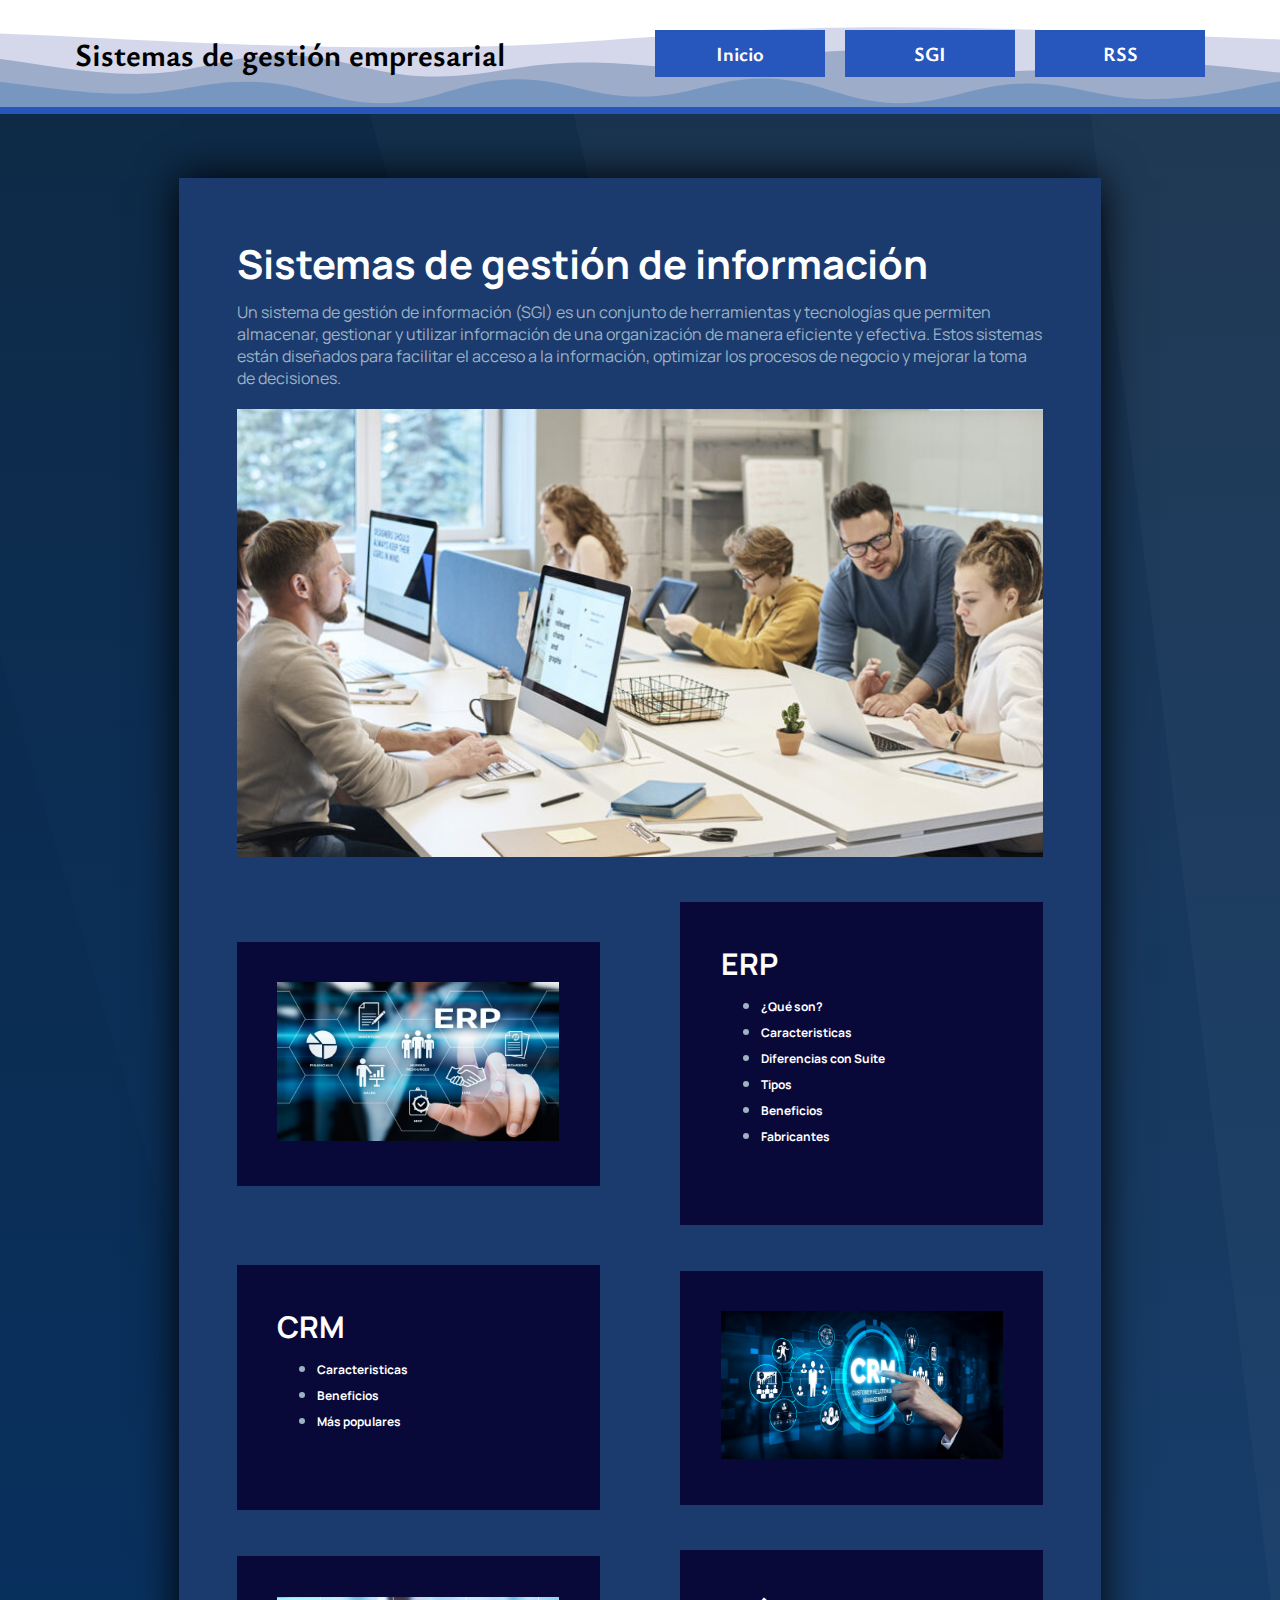
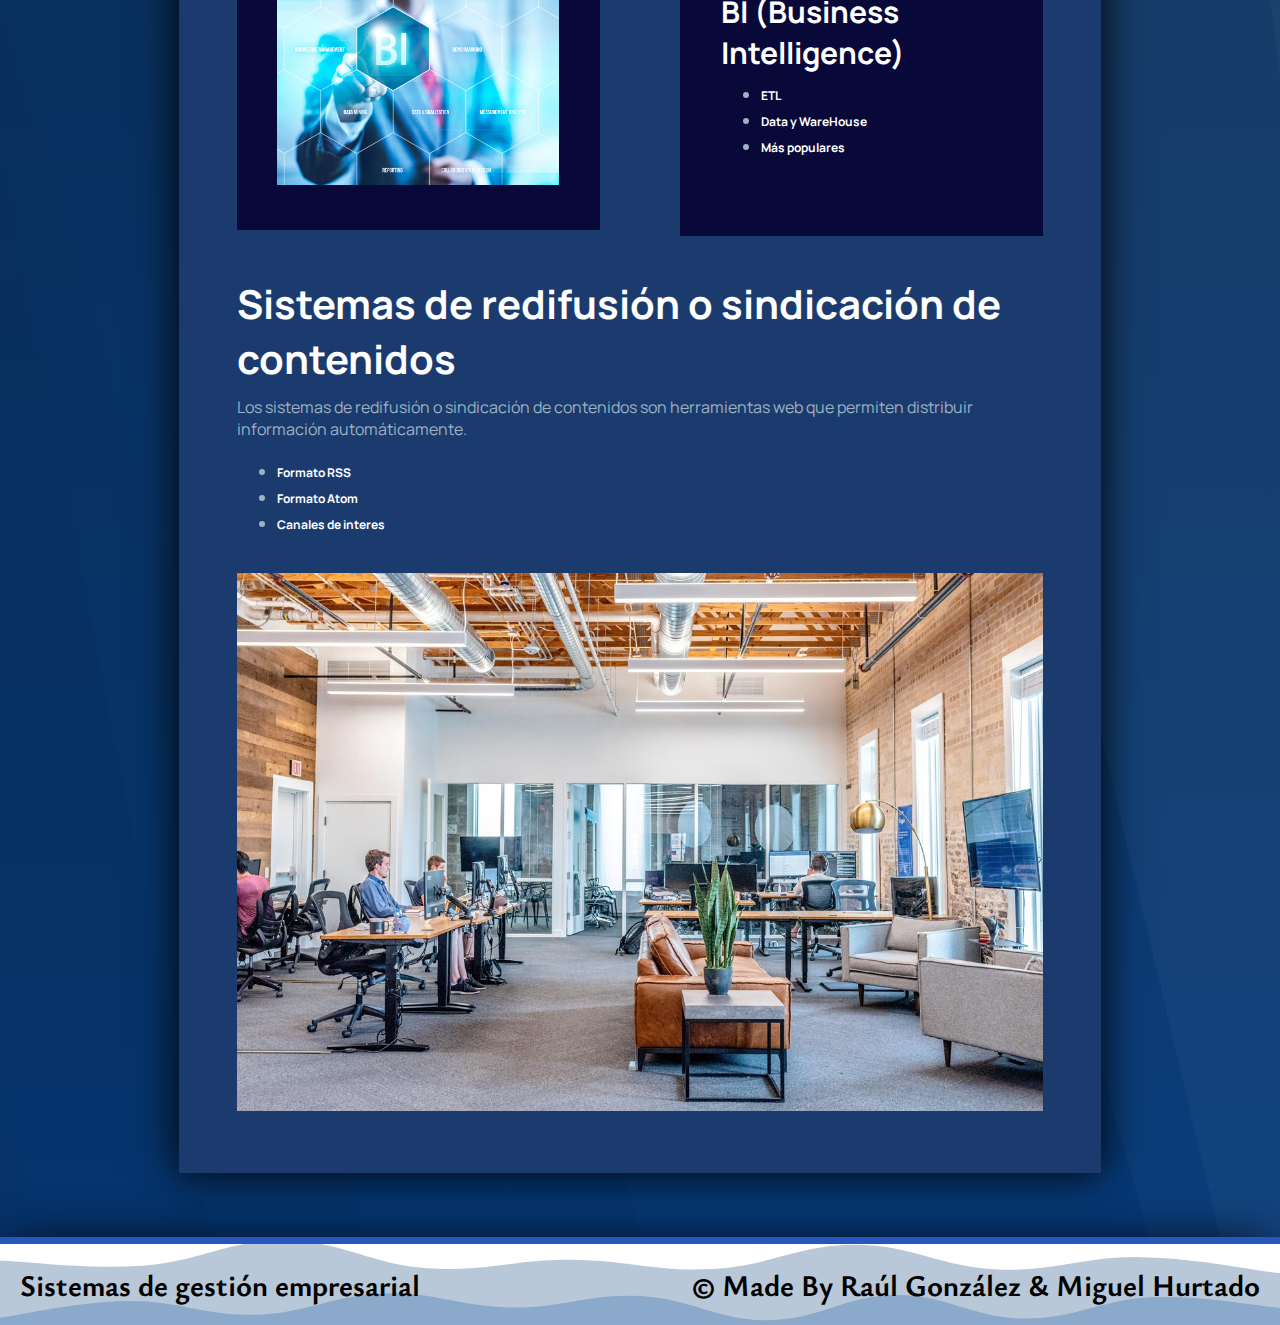
<file: index.html>
<!DOCTYPE html>
<html lang="es">
<head>
    <meta charset="UTF-8">
    <meta http-equiv="X-UA-Compatible" content="IE=edge">
    <meta name="viewport" content="width=device-width, initial-scale=1.0">
    <title>Inicio</title>
    <link rel="stylesheet" href="style/header.css">
    <link rel="stylesheet" href="style/footer.css">
    <link rel="stylesheet" href="style/index.css">

</head>
<body>
    <header>
        <h1>Sistemas de gestión empresarial</h1>
        <nav>
            <ul>
                <li><a href="index.html">Inicio</a></li>
                <li><a href="erp.html">SGI</a>
                    <ul>
                        <li><a href="erp.html">ERP</a>
                            <ul>
                                <li><a href="erp.html">¿Qué son?</a></li>
                                <li><a href="erp.html#ERPC">Caracteristicas</a></li>
                                <li><a href="erp.html#ERPD">Diferencias con Suite</a></li>
                                <li><a href="erp.html#ERPT">Tipos</a></li>
                                <li><a href="erp.html#ERPB">Beneficios</a></li>
                                <li><a href="erp.html#ERPF">Fabricantes</a></li>
                            </ul>
                        </li>
                        <li><a href="crm.html">CRM</a>
                            <ul>
                                <li><a href="crm.html#CRMC">Caracteristicas</a></li>
                                <li><a href="crm.html#CRMB">Beneficios</a></li>
                                <li><a href="crm.html#CRMM">Más populares</a></li>
                            </ul>
                        </li>
                        <li><a href="bi.html">BI</a>
                            <ul>
                                <li><a href="bi.html#BIE">ETL</a></li>
                                <li><a href="bi.html#BID">Data y WareHouse</a></li>
                                <li><a href="bi.html#BIS">Más populares</a></li>
                            </ul>
                        </li>
                    </ul>
                </li>
                <li><a href="redifusion.html">RSS</a>
                    <ul>
                        <li><a href="redifusion.html#RSSR">Formato RSS</a></li>
                        <li><a href="redifusion.html#RSSA">Formato Atom</a></li>
                        <li><a href="redifusion.html#RSSC">Canales de interes</a></li>
                    </ul>
                </li>
            </ul>
        </nav>
    </header>

    <main>
        <div id="general">

            <a href="erp.html"><h2>Sistemas de gestión de información </h2></a>
            
            <p>Un sistema de gestión de información (SGI) es un conjunto de herramientas y tecnologías que permiten almacenar, gestionar y utilizar información de una organización de manera eficiente y efectiva. Estos sistemas están diseñados para facilitar el acceso a la información, optimizar los procesos de negocio y mejorar la toma de decisiones.</p>
            <img src="img/oficina-ip-800x445.jpg">
            
            <div class="partes">
                <div class="dentro">
                    <img src="img/Infografia-2-ERP_Mesa-de-trabajo.jpg">
                </div>
                <div class="dentro">
                    <a href="erp.html"><h3>ERP</h3></a>
    
                <ul>
                    <li><a href="erp.html"><h5>¿Qué son?</h5></a></li>
                    <li><a href="erp.html#ERPC"><h5>Caracteristicas</h5></a></li>
                    <li><a href="erp.html#ERPD"><h5>Diferencias con Suite</h5></a></li>
                    <li><a href="erp.html#ERPT"><h5>Tipos</h5></a></li>
                    <li><a href="erp.html#ERPB"><h5>Beneficios</h5></a></li>
                    <li><a href="erp.html#ERPF"><h5>Fabricantes</h5></a></li>
                </ul>

                </div>
                
            </div>

            <div class="partes">
                
                <div class="dentro">
                    <a href="crm.html"><h3>CRM</h3></a>
                    <ul>
                        <li><a href="crm.html#CRMC"><h5>Caracteristicas</h5></a></li>
                        <li><a href="crm.html#CRMB"><h5>Beneficios</h5></a></li>
                        <li><a href="crm.html#CRMM"><h5>Más populares</h5></a></li>
                    </ul>
                </div>
                <div class="dentro">
                    <img src="img/crm.jpg">
                </div>
                
            </div>
        
            <div class="partes">
                <div class="dentro">
                    <img src="img/Business-Intelligence-Cómo-ayuda-a-optimizar-las-decisiones.jpg">
                </div>
                <div class="dentro">
                    <a href="bi.html"><h3>BI (Business Intelligence)</h3></a>
                    <ul>
                        <li><a href="bi.html#BIE"><h5>ETL</h5></a></li>
                        <li><a href="bi.html#BID"><h5>Data y WareHouse</h5></a></li>
                        <li><a href="bi.html#BIS"><h5>Más populares</h5></a></li>
                    </ul>
                </div>
                
                
            </div>
            

            
                
            <a href="erp.html"><h2 id="esp">Sistemas de redifusión o sindicación de contenidos</h2></a>    
            
            <p>Los sistemas de redifusión o sindicación de contenidos son herramientas web que permiten distribuir información automáticamente.</p>
            
            <ul>
                <li><a href="redifusion.html#RSSR"><h5>Formato RSS</h5></a></li>
                <li><a href="redifusion.html#RSSA"><h5>Formato Atom</h5></a></li>
                <li><a href="redifusion.html#RSSC"><h5>Canales de interes</h5></a></li>
            </ul>
                
                
            <img src="img/factorial-oficina.jpg">
                
                
            
            

            
            
           
        </div>
    </main>

    <footer>
        <h3>Sistemas de gestión empresarial</h3>
        <h3>&copy; Made By Raúl González & Miguel Hurtado</h3>
    </footer>
</body>
</html>
</file>
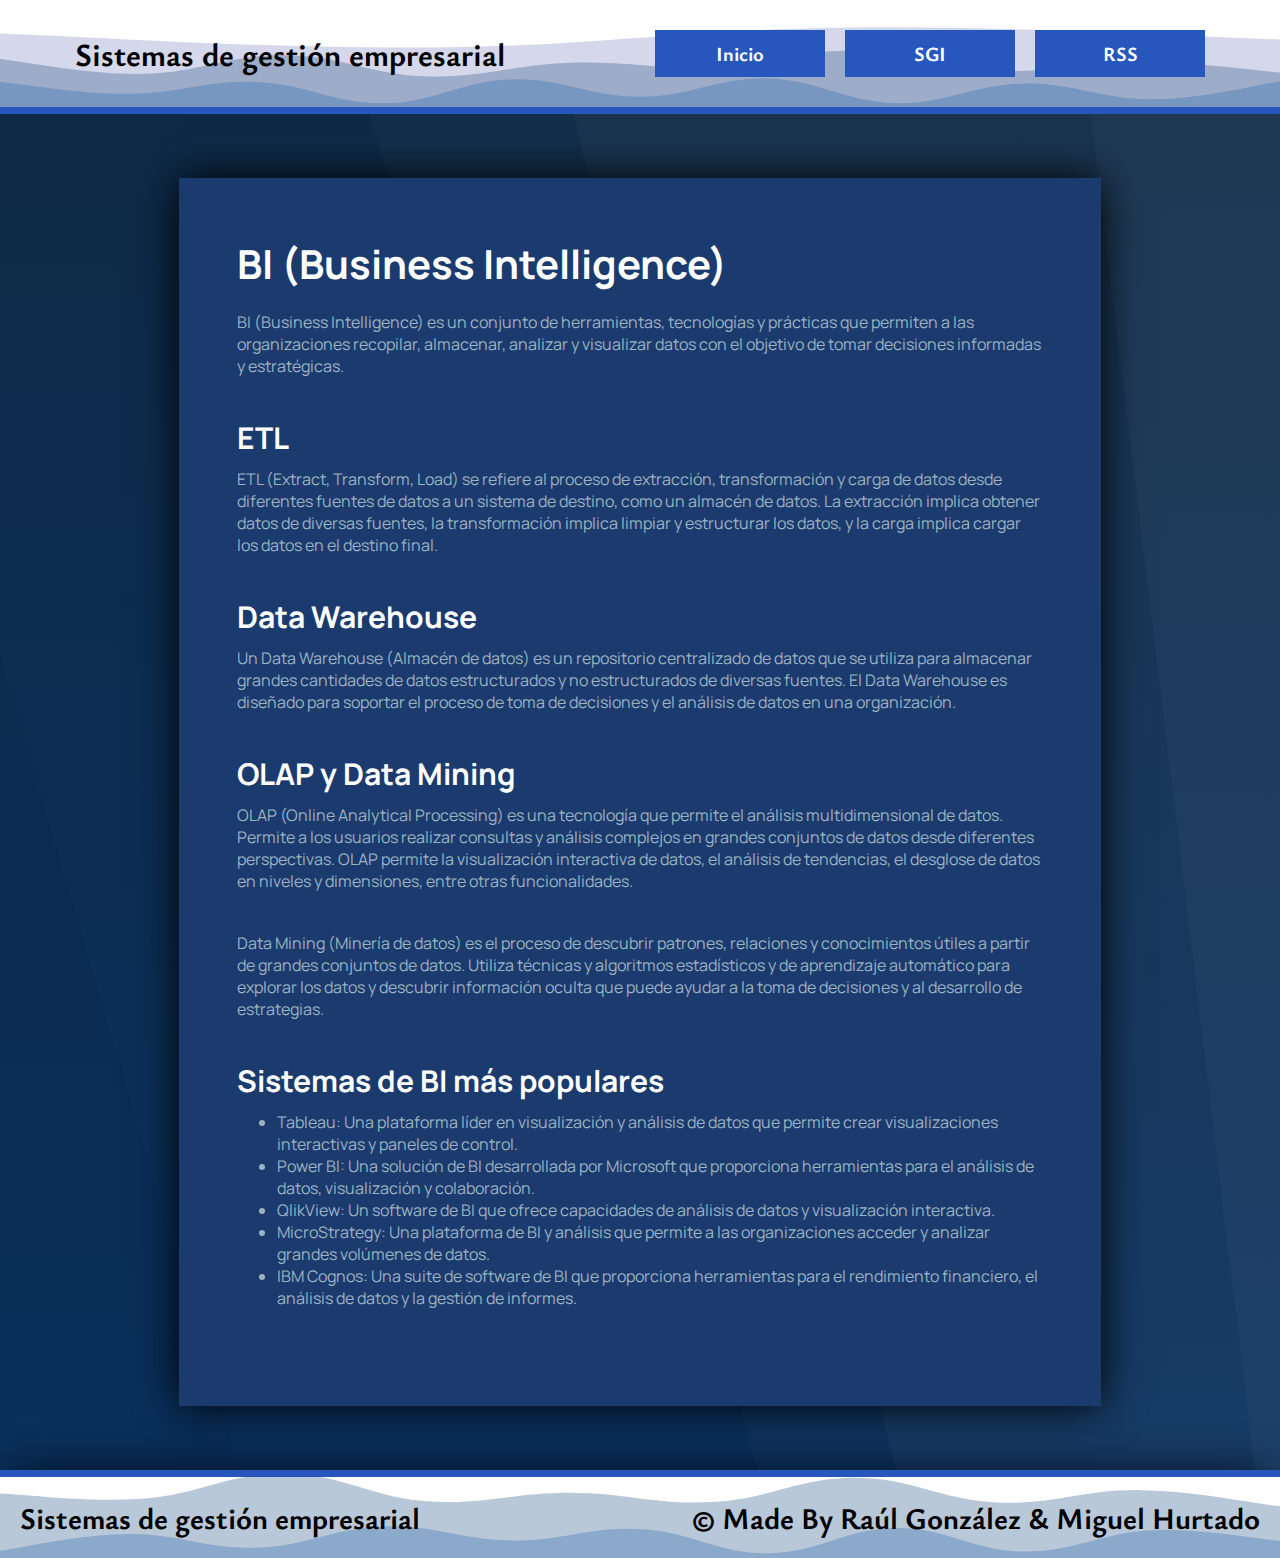
<file: bi.html>
<!DOCTYPE html>
<html lang="es">
<head>
    <meta charset="UTF-8">
    <meta http-equiv="X-UA-Compatible" content="IE=edge">
    <meta name="viewport" content="width=device-width, initial-scale=1.0">
    <title>Inicio</title>
    <link rel="stylesheet" href="style/header.css">
    <link rel="stylesheet" href="style/footer.css">
    <link rel="stylesheet" href="style/other.css">

</head>
<body>
    <header>
        <h1>Sistemas de gestión empresarial</h1>
        <nav>
            <ul>
                <li><a href="index.html">Inicio</a></li>
                <li><a href="erp.html">SGI</a>
                    <ul>
                        <li><a href="erp.html">ERP</a>
                            <ul>
                                <li><a href="erp.html">¿Qué son?</a></li>
                                <li><a href="erp.html#ERPC">Caracteristicas</a></li>
                                <li><a href="erp.html#ERPD">Diferencias con Suite</a></li>
                                <li><a href="erp.html#ERPT">Tipos</a></li>
                                <li><a href="erp.html#ERPB">Beneficios</a></li>
                                <li><a href="erp.html#ERPF">Fabricantes</a></li>
                            </ul>
                        </li>
                        <li><a href="crm.html">CRM</a>
                            <ul>
                                <li><a href="crm.html#CRMC">Caracteristicas</a></li>
                                <li><a href="crm.html#CRMB">Beneficios</a></li>
                                <li><a href="crm.html#CRMM">Más populares</a></li>
                            </ul>
                        </li>
                        <li><a href="bi.html">BI</a>
                            <ul>
                                <li><a href="bi.html#BIE">ETL</a></li>
                                <li><a href="bi.html#BID">Data y WareHouse</a></li>
                                <li><a href="bi.html#BIS">Más populares</a></li>
                            </ul>
                        </li>
                    </ul>
                </li>
                <li><a href="redifusion.html">RSS</a>
                    <ul>
                        <li><a href="redifusion.html#RSSR">Formato RSS</a></li>
                        <li><a href="redifusion.html#RSSA">Formato Atom</a></li>
                        <li><a href="redifusion.html#RSSC">Canales de interes</a></li>
                    </ul>
                </li>
            </ul>
        </nav>
    </header>

    <main>
        <div>
            <h2>BI (Business Intelligence)</h2>
            <p>BI (Business Intelligence) es un conjunto de herramientas, tecnologías y prácticas que permiten a las organizaciones recopilar, almacenar, analizar y visualizar datos con el objetivo de tomar decisiones informadas y estratégicas.</p>

            <h3 id="BIE">ETL</h3>
            <p>ETL (Extract, Transform, Load) se refiere al proceso de extracción, transformación y carga de datos desde diferentes fuentes de datos a un sistema de destino, como un almacén de datos. La extracción implica obtener datos de diversas fuentes, la transformación implica limpiar y estructurar los datos, y la carga implica cargar los datos en el destino final.</p>

            <h3 id="BID">Data Warehouse</h3>
            <p>Un Data Warehouse (Almacén de datos) es un repositorio centralizado de datos que se utiliza para almacenar grandes cantidades de datos estructurados y no estructurados de diversas fuentes. El Data Warehouse es diseñado para soportar el proceso de toma de decisiones y el análisis de datos en una organización.</p>

            <h3 id="BIO">OLAP y Data Mining</h3>
            <p>OLAP (Online Analytical Processing) es una tecnología que permite el análisis multidimensional de datos. Permite a los usuarios realizar consultas y análisis complejos en grandes conjuntos de datos desde diferentes perspectivas. OLAP permite la visualización interactiva de datos, el análisis de tendencias, el desglose de datos en niveles y dimensiones, entre otras funcionalidades.</p>
            <p>Data Mining (Minería de datos) es el proceso de descubrir patrones, relaciones y conocimientos útiles a partir de grandes conjuntos de datos. Utiliza técnicas y algoritmos estadísticos y de aprendizaje automático para explorar los datos y descubrir información oculta que puede ayudar a la toma de decisiones y al desarrollo de estrategias.</p>

            <h3 id="BIS">Sistemas de BI más populares</h3>
            <ul>
                <li>Tableau: Una plataforma líder en visualización y análisis de datos que permite crear visualizaciones interactivas y paneles de control.</li>
                <li>Power BI: Una solución de BI desarrollada por Microsoft que proporciona herramientas para el análisis de datos, visualización y colaboración.</li>
                <li>QlikView: Un software de BI que ofrece capacidades de análisis de datos y visualización interactiva.</li>
                <li>MicroStrategy: Una plataforma de BI y análisis que permite a las organizaciones acceder y analizar grandes volúmenes de datos.</li>
                <li>IBM Cognos: Una suite de software de BI que proporciona herramientas para el rendimiento financiero, el análisis de datos y la gestión de informes.</li>
            </ul>
        </div>
    </main>

    <footer>
        <h3>Sistemas de gestión empresarial</h3>
        <h3>&copy; Made By Raúl González & Miguel Hurtado</h3>
    </footer>
</body>
</html>
</file>
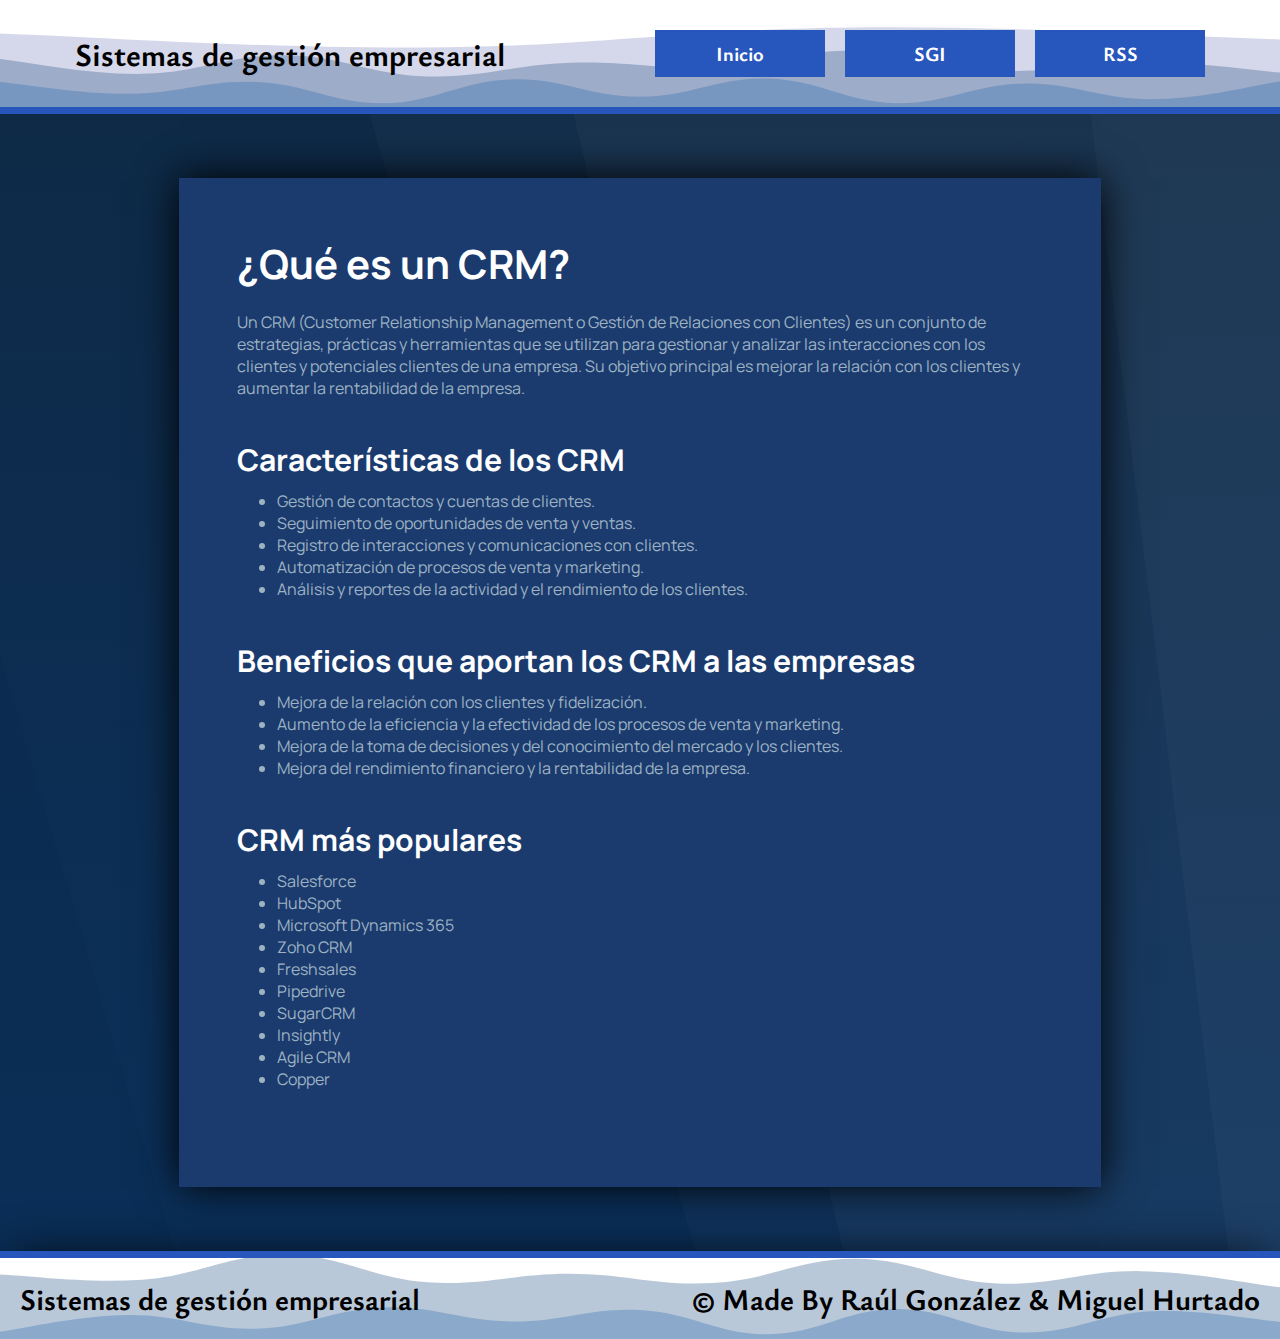
<file: crm.html>
<!DOCTYPE html>
<html lang="es">
<head>
    <meta charset="UTF-8">
    <meta http-equiv="X-UA-Compatible" content="IE=edge">
    <meta name="viewport" content="width=device-width, initial-scale=1.0">
    <title>Inicio</title>
    <link rel="stylesheet" href="style/header.css">
    <link rel="stylesheet" href="style/footer.css">
    <link rel="stylesheet" href="style/other.css">

</head>
<body>
    <header>
        <h1>Sistemas de gestión empresarial</h1>
        <nav>
            <ul>
                <li><a href="index.html">Inicio</a></li>
                <li><a href="erp.html">SGI</a>
                    <ul>
                        <li><a href="erp.html">ERP</a>
                            <ul>
                                <li><a href="erp.html">¿Qué son?</a></li>
                                <li><a href="erp.html#ERPC">Caracteristicas</a></li>
                                <li><a href="erp.html#ERPD">Diferencias con Suite</a></li>
                                <li><a href="erp.html#ERPT">Tipos</a></li>
                                <li><a href="erp.html#ERPB">Beneficios</a></li>
                                <li><a href="erp.html#ERPF">Fabricantes</a></li>
                            </ul>
                        </li>
                        <li><a href="crm.html">CRM</a>
                            <ul>
                                <li><a href="crm.html#CRMC">Caracteristicas</a></li>
                                <li><a href="crm.html#CRMB">Beneficios</a></li>
                                <li><a href="crm.html#CRMM">Más populares</a></li>
                            </ul>
                        </li>
                        <li><a href="bi.html">BI</a>
                            <ul>
                                <li><a href="bi.html#BIE">ETL</a></li>
                                <li><a href="bi.html#BID">Data y WareHouse</a></li>
                                <li><a href="bi.html#BIS">Más populares</a></li>
                            </ul>
                        </li>
                    </ul>
                </li>
                <li><a href="redifusion.html">RSS</a>
                    <ul>
                        <li><a href="redifusion.html#RSSR">Formato RSS</a></li>
                        <li><a href="redifusion.html#RSSA">Formato Atom</a></li>
                        <li><a href="redifusion.html#RSSC">Canales de interes</a></li>
                    </ul>
                </li>
            </ul>
        </nav>
    </header>

    <main>
        <div>
            <h2>¿Qué es un CRM?</h2>
            <p>Un CRM (Customer Relationship Management o Gestión de Relaciones con Clientes) es un conjunto de estrategias, prácticas y herramientas que se utilizan para gestionar y analizar las interacciones con los clientes y potenciales clientes de una empresa. Su objetivo principal es mejorar la relación con los clientes y aumentar la rentabilidad de la empresa.</p>
          
            <h3 id="CRMC">Características de los CRM</h3>
            <ul>
              <li>Gestión de contactos y cuentas de clientes.</li>
              <li>Seguimiento de oportunidades de venta y ventas.</li>
              <li>Registro de interacciones y comunicaciones con clientes.</li>
              <li>Automatización de procesos de venta y marketing.</li>
              <li>Análisis y reportes de la actividad y el rendimiento de los clientes.</li>
            </ul>
          
            <h3 id="CRMB">Beneficios que aportan los CRM a las empresas</h3>
            <ul>
              <li>Mejora de la relación con los clientes y fidelización.</li>
              <li>Aumento de la eficiencia y la efectividad de los procesos de venta y marketing.</li>
              <li>Mejora de la toma de decisiones y del conocimiento del mercado y los clientes.</li>
              <li>Mejora del rendimiento financiero y la rentabilidad de la empresa.</li>
            </ul>
          
            <h3 id="CRMM">CRM más populares</h3>
            <ol>
              <li>Salesforce</li>
              <li>HubSpot</li>
              <li>Microsoft Dynamics 365</li>
              <li>Zoho CRM</li>
              <li>Freshsales</li>
              <li>Pipedrive</li>
              <li>SugarCRM</li>
              <li>Insightly</li>
              <li>Agile CRM</li>
              <li>Copper</li>
            </ol>
        </div>
    </main>

    <footer>
        <h3>Sistemas de gestión empresarial</h3>
        <h3>&copy; Made By Raúl González & Miguel Hurtado</h3>
    </footer>
</body>
</html>
</file>
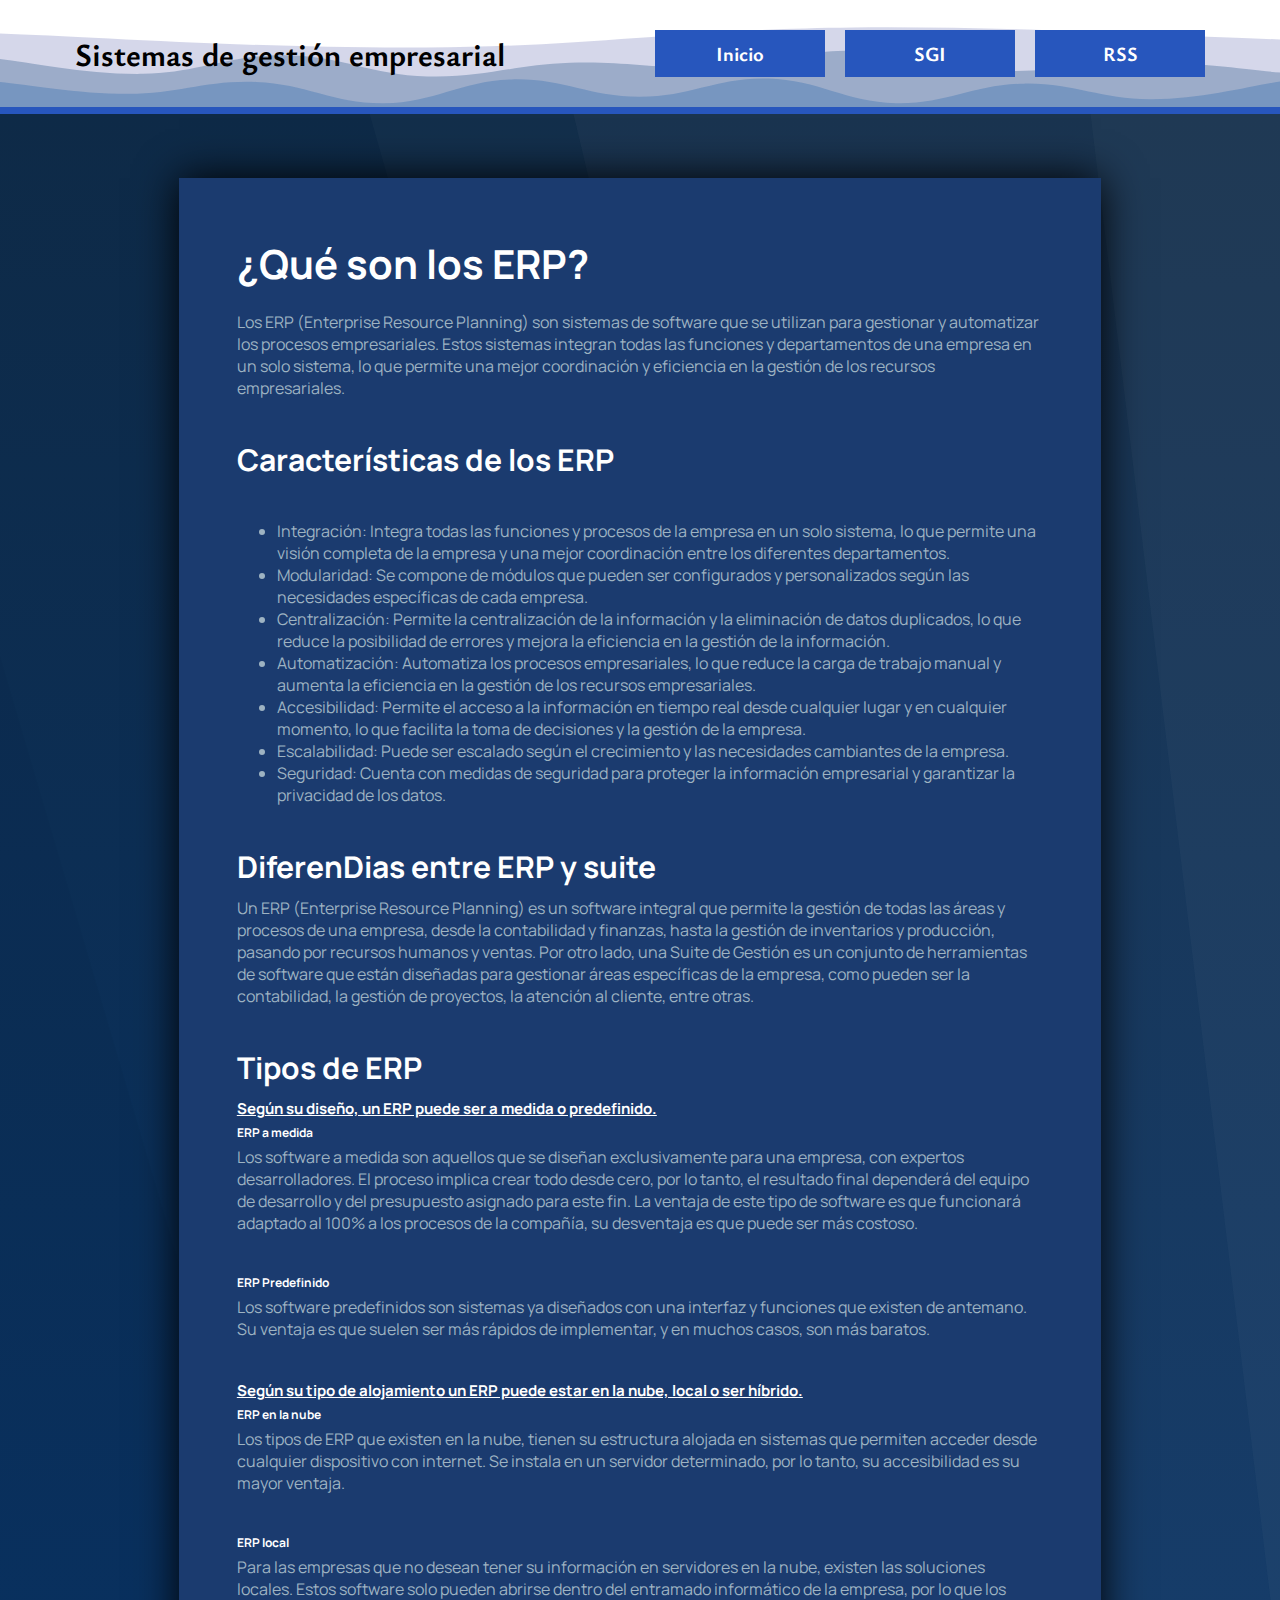
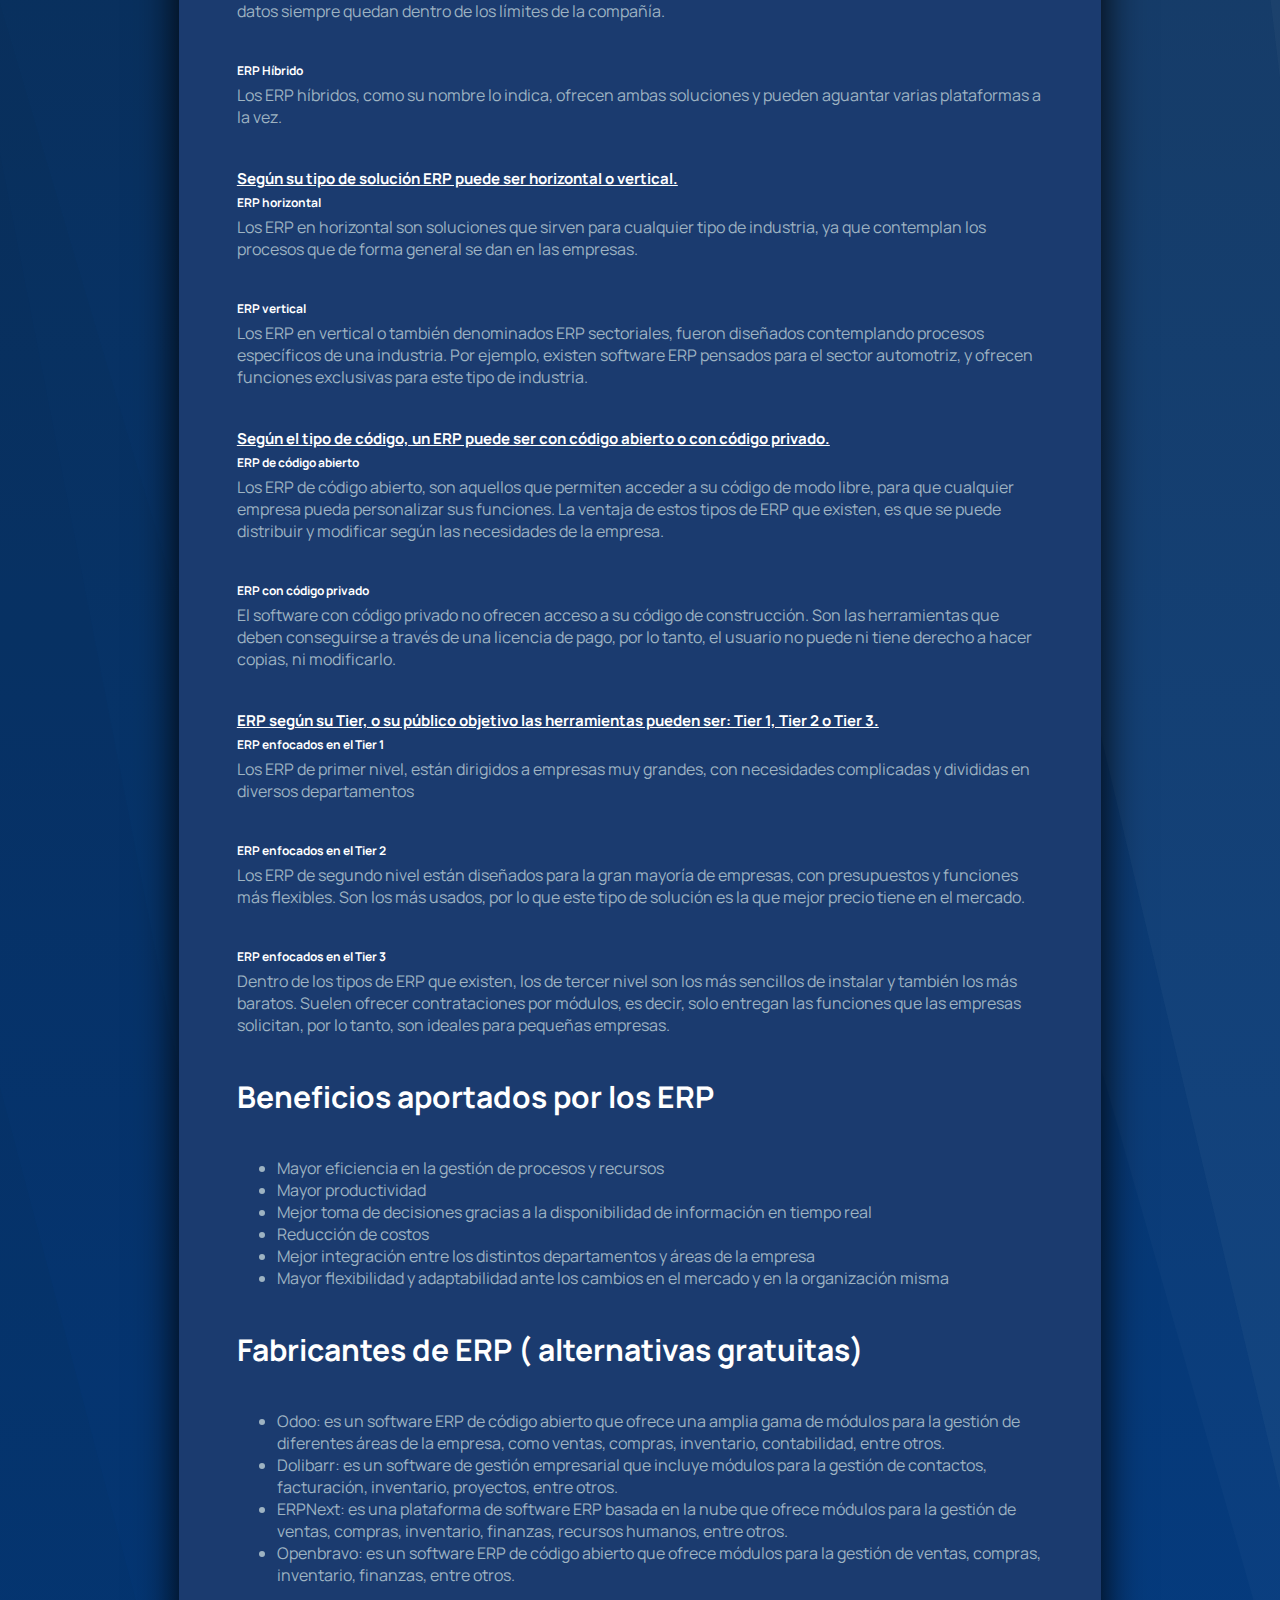
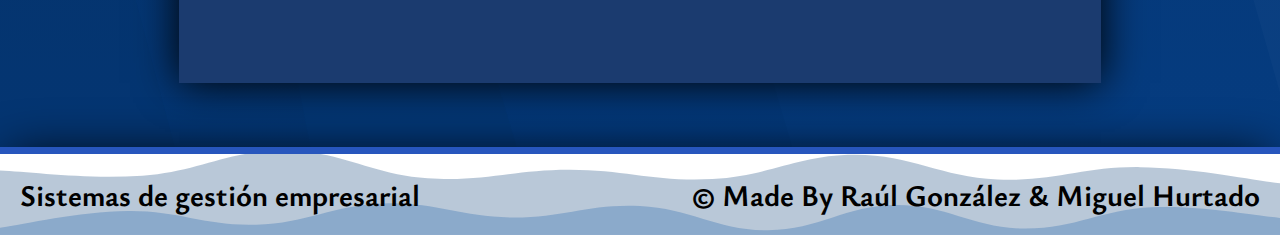
<file: erp.html>
<!DOCTYPE html>
<html lang="es">
<head>
    <meta charset="UTF-8">
    <meta http-equiv="X-UA-Compatible" content="IE=edge">
    <meta name="viewport" content="width=device-width, initial-scale=1.0">
    <title>Inicio</title>
    <link rel="stylesheet" href="style/header.css">
    <link rel="stylesheet" href="style/footer.css">
    <link rel="stylesheet" href="style/other.css">

</head>
<body>
    <header>
        <h1>Sistemas de gestión empresarial</h1>
        <nav>
            <ul>
                <li><a href="index.html">Inicio</a></li>
                <li><a href="erp.html">SGI</a>
                    <ul>
                        <li><a href="erp.html">ERP</a>
                            <ul>
                                <li><a href="erp.html">¿Qué son?</a></li>
                                <li><a href="erp.html#ERPC">Caracteristicas</a></li>
                                <li><a href="erp.html#ERPD">Diferencias con Suite</a></li>
                                <li><a href="erp.html#ERPT">Tipos</a></li>
                                <li><a href="erp.html#ERPB">Beneficios</a></li>
                                <li><a href="erp.html#ERPF">Fabricantes</a></li>
                            </ul>
                        </li>
                        <li><a href="crm.html">CRM</a>
                            <ul>
                                <li><a href="crm.html#CRMC">Caracteristicas</a></li>
                                <li><a href="crm.html#CRMB">Beneficios</a></li>
                                <li><a href="crm.html#CRMM">Más populares</a></li>
                            </ul>
                        </li>
                        <li><a href="bi.html">BI</a>
                            <ul>
                                <li><a href="bi.html#BIE">ETL</a></li>
                                <li><a href="bi.html#BID">Data y WareHouse</a></li>
                                <li><a href="bi.html#BIS">Más populares</a></li>
                            </ul>
                        </li>
                    </ul>
                </li>
                <li><a href="redifusion.html">RSS</a>
                    <ul>
                        <li><a href="redifusion.html#RSSR">Formato RSS</a></li>
                        <li><a href="redifusion.html#RSSA">Formato Atom</a></li>
                        <li><a href="redifusion.html#RSSC">Canales de interes</a></li>
                    </ul>
                </li>
            </ul>
        </nav>
    </header>

    <main>
        <div>
            <h2>¿Qué son los ERP?</h2>
            <p>Los ERP (Enterprise Resource Planning) son sistemas de software que se utilizan para gestionar y automatizar los procesos empresariales. Estos sistemas integran todas las funciones y departamentos de una empresa en un solo sistema, lo que permite una mejor coordinación y eficiencia en la gestión de los recursos empresariales.</p>
            <h3 id="ERPC">Características de los ERP</h3>
            <p>
                <ol>
                    <li>Integración: Integra todas las funciones y procesos de la empresa en un solo sistema, lo que permite una visión completa de la empresa y una mejor coordinación entre los diferentes departamentos.</li>
                    <li>Modularidad: Se compone de módulos que pueden ser configurados y personalizados según las necesidades específicas de cada empresa.</li>
                    <li>Centralización: Permite la centralización de la información y la eliminación de datos duplicados, lo que reduce la posibilidad de errores y mejora la eficiencia en la gestión de la información.</li>
                    <li>Automatización: Automatiza los procesos empresariales, lo que reduce la carga de trabajo manual y aumenta la eficiencia en la gestión de los recursos empresariales.</li>
                    <li>Accesibilidad: Permite el acceso a la información en tiempo real desde cualquier lugar y en cualquier momento, lo que facilita la toma de decisiones y la gestión de la empresa.</li>
                    <li>Escalabilidad: Puede ser escalado según el crecimiento y las necesidades cambiantes de la empresa.</li>
                    <li>Seguridad: Cuenta con medidas de seguridad para proteger la información empresarial y garantizar la privacidad de los datos.</li>
                </ol>            
            </p>
            <h3 id="ERPD">DiferenDias entre ERP y suite</h3>
            <p>Un ERP (Enterprise Resource Planning) es un software integral que permite la gestión de todas las áreas y procesos de una empresa, desde la contabilidad y finanzas, hasta la gestión de inventarios y producción, pasando por recursos humanos y ventas. Por otro lado, una Suite de Gestión es un conjunto de herramientas de software que están diseñadas para gestionar áreas específicas de la empresa, como pueden ser la contabilidad, la gestión de proyectos, la atención al cliente, entre otras.</p>
            <h3 id="ERPT">Tipos de ERP</h3>
            <h4>Según su diseño, un ERP puede ser a medida o predefinido.</h4>


                <h5>ERP a medida</h5>
                <p>Los software a medida son aquellos que se diseñan exclusivamente para una empresa, con expertos desarrolladores. El proceso implica crear todo desde cero, por lo tanto, el resultado final dependerá del equipo de desarrollo y del presupuesto asignado para este fin. La ventaja de este tipo de software es que funcionará adaptado al 100% a los procesos de la compañía, su desventaja es que puede ser más costoso.</p>


                <h5>ERP Predefinido</h5>
            
                <p>Los software predefinidos son sistemas ya diseñados con una interfaz y funciones que existen de antemano. Su ventaja es que suelen ser más rápidos de implementar, y en muchos casos, son más baratos.</p>
                <h4>Según su tipo de alojamiento un ERP puede estar en la nube, local o ser híbrido.</h4>
            
                <h5>ERP en la nube</h5>
                <p>Los tipos de ERP que existen en la nube, tienen su estructura alojada en sistemas que permiten acceder desde cualquier dispositivo con internet. Se instala en un servidor determinado, por lo tanto, su accesibilidad es su mayor ventaja.</p>
            
                <h5> ERP local</h5>
                <p>Para las empresas que no desean tener su información en servidores en la nube, existen las soluciones locales. Estos software solo pueden abrirse dentro del entramado informático de la empresa, por lo que los datos siempre quedan dentro de los límites de la compañía.</p>
                <h5> ERP Híbrido</h5>
                <p>Los ERP híbridos, como su nombre lo indica, ofrecen ambas soluciones y pueden aguantar varias plataformas a la vez.</p>
                <h4>Según su tipo de solución ERP puede ser horizontal o vertical.</h4>
                <h5> ERP horizontal</h5>
                <p>Los ERP en horizontal son soluciones que sirven para cualquier tipo de industria, ya que contemplan los procesos que de forma general se dan en las empresas.</p>
                <h5> ERP vertical</h5>
                <p>Los ERP en vertical o también denominados ERP sectoriales, fueron diseñados contemplando procesos específicos de una industria. Por ejemplo, existen software ERP pensados para el sector automotriz, y ofrecen funciones exclusivas para este tipo de industria.</p>
                <h4>Según el tipo de código, un ERP puede ser con código abierto o con código privado.</h4>
                <h5> ERP de código abierto</h5>
                <p>Los ERP de código abierto, son aquellos que permiten acceder a su código de modo libre, para que cualquier empresa pueda personalizar sus funciones. La ventaja de estos tipos de ERP que existen, es que se puede distribuir y modificar según las necesidades de la empresa.</p>
                <h5> ERP con código privado</h5>
                <p>El software con código privado no ofrecen acceso a su código de construcción. Son las herramientas que deben conseguirse a través de una licencia de pago, por lo tanto, el usuario no puede ni tiene derecho a hacer copias, ni modificarlo.</p>
                <h4>ERP según su Tier, o su público objetivo las herramientas pueden ser: Tier 1, Tier 2 o Tier 3.</h4>
                <h5> ERP enfocados en el Tier 1</h5>
                <p>Los ERP de primer nivel, están dirigidos a empresas muy grandes, con necesidades complicadas y divididas en diversos departamentos</p>


                <h5>ERP enfocados en el Tier 2</h5>
                <p>Los ERP de segundo nivel están diseñados para la gran mayoría de empresas, con presupuestos y funciones más flexibles. Son los más usados, por lo que este tipo de solución es la que mejor precio tiene en el mercado.</p>
                <h5>ERP enfocados en el Tier 3</h5>
                <p>Dentro de los tipos de ERP que existen, los de tercer nivel son los más sencillos de instalar y también los más baratos. Suelen ofrecer contrataciones por módulos, es decir, solo entregan las funciones que las empresas solicitan, por lo tanto, son ideales para pequeñas empresas.</p>

            <h3 id="ERPB">Beneficios aportados por los ERP</h3>
            <p>
                <ul>
                    <li>Mayor eficiencia en la gestión de procesos y recursos</li>
                    <li>Mayor productividad</li>
                    <li>Mejor toma de decisiones gracias a la disponibilidad de información en tiempo real</li>
                    <li>Reducción de costos</li>
                    <li>Mejor integración entre los distintos departamentos y áreas de la empresa</li>
                    <li>Mayor flexibilidad y adaptabilidad ante los cambios en el mercado y en la organización misma</li>
                  </ul>
            </p>
            <h3 id="ERPF">Fabricantes de ERP ( alternativas gratuitas) </h3>
            <p>
                <ul>
                    <li>Odoo: es un software ERP de código abierto que ofrece una amplia gama de módulos para la gestión de diferentes áreas de la empresa, como ventas, compras, inventario, contabilidad, entre otros.</li>
                    <li>Dolibarr: es un software de gestión empresarial que incluye módulos para la gestión de contactos, facturación, inventario, proyectos, entre otros.</li>
                    <li>ERPNext: es una plataforma de software ERP basada en la nube que ofrece módulos para la gestión de ventas, compras, inventario, finanzas, recursos humanos, entre otros.</li>
                    <li>Openbravo: es un software ERP de código abierto que ofrece módulos para la gestión de ventas, compras, inventario, finanzas, entre otros.</li>
                  </ul>              
            </p>
        </div>
    </main>

    <footer>
        <h3>Sistemas de gestión empresarial</h3>
        <h3>&copy; Made By Raúl González & Miguel Hurtado</h3>
    </footer>
</body>
</html>
</file>
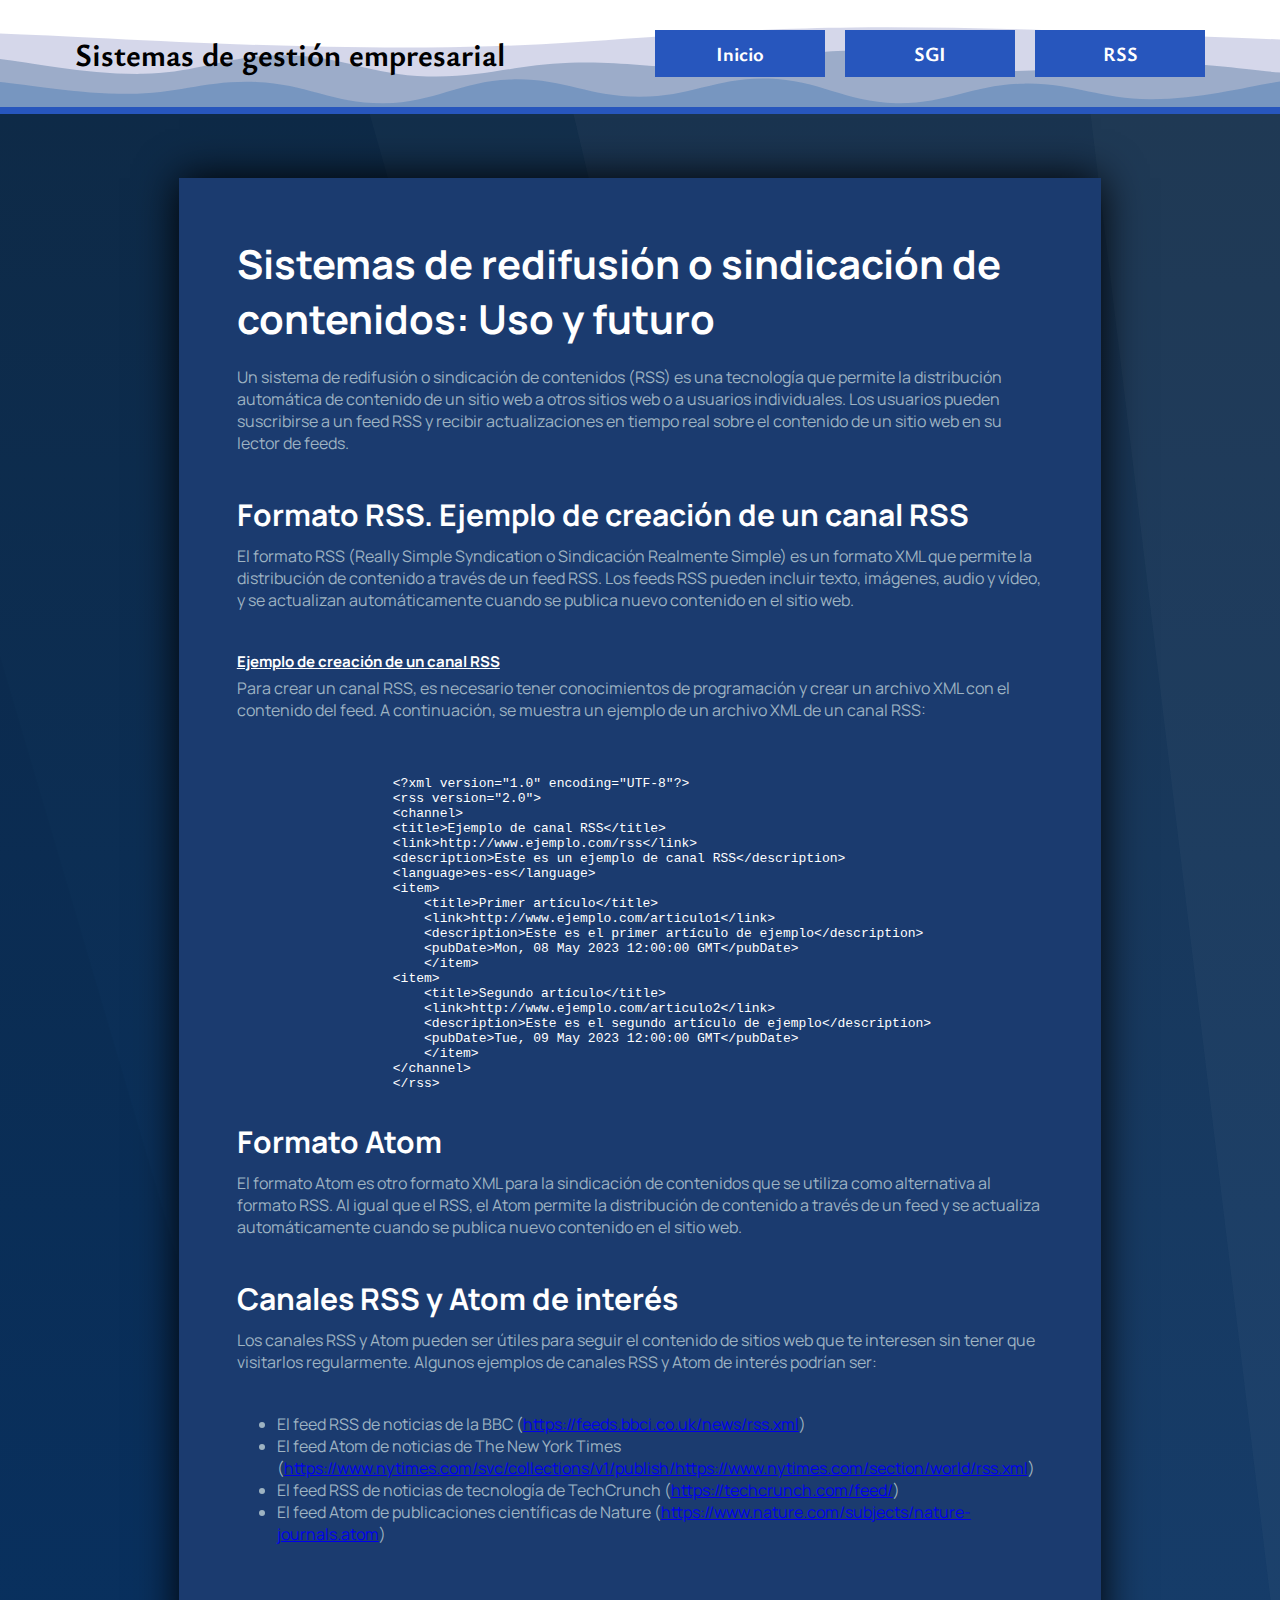
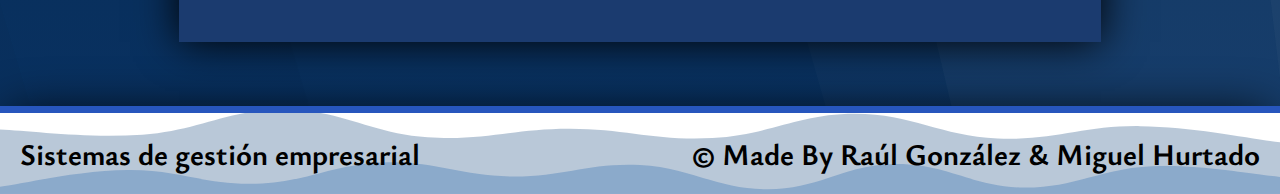
<file: redifusion.html>
<!DOCTYPE html>
<html lang="es">
<head>
    <meta charset="UTF-8">
    <meta http-equiv="X-UA-Compatible" content="IE=edge">
    <meta name="viewport" content="width=device-width, initial-scale=1.0">
    <title>Inicio</title>
    <link rel="stylesheet" href="style/header.css">
    <link rel="stylesheet" href="style/footer.css">
    <link rel="stylesheet" href="style/other.css">

</head>
<body>
    <header>
        <h1>Sistemas de gestión empresarial</h1>
        <nav>
            <ul>
                <li><a href="index.html">Inicio</a></li>
                <li><a href="erp.html">SGI</a>
                    <ul>
                        <li><a href="erp.html">ERP</a>
                            <ul>
                                <li><a href="erp.html">¿Qué son?</a></li>
                                <li><a href="erp.html#ERPC">Caracteristicas</a></li>
                                <li><a href="erp.html#ERPD">Diferencias con Suite</a></li>
                                <li><a href="erp.html#ERPT">Tipos</a></li>
                                <li><a href="erp.html#ERPB">Beneficios</a></li>
                                <li><a href="erp.html#ERPF">Fabricantes</a></li>
                            </ul>
                        </li>
                        <li><a href="crm.html">CRM</a>
                            <ul>
                                <li><a href="crm.html#CRMC">Caracteristicas</a></li>
                                <li><a href="crm.html#CRMB">Beneficios</a></li>
                                <li><a href="crm.html#CRMM">Más populares</a></li>
                            </ul>
                        </li>
                        <li><a href="bi.html">BI</a>
                            <ul>
                                <li><a href="bi.html#BIE">ETL</a></li>
                                <li><a href="bi.html#BID">Data y WareHouse</a></li>
                                <li><a href="bi.html#BIS">Más populares</a></li>
                            </ul>
                        </li>
                    </ul>
                </li>
                <li><a href="redifusion.html">RSS</a>
                    <ul>
                        <li><a href="redifusion.html#RSSR">Formato RSS</a></li>
                        <li><a href="redifusion.html#RSSA">Formato Atom</a></li>
                        <li><a href="redifusion.html#RSSC">Canales de interes</a></li>
                    </ul>
                </li>
            </ul>
        </nav>
    </header>

    <main>
        <div>
            <h2>Sistemas de redifusión o sindicación de contenidos: Uso y futuro</h2>
            <p>Un sistema de redifusión o sindicación de contenidos (RSS) es una tecnología que permite la distribución automática de contenido de un sitio web a otros sitios web o a usuarios individuales. Los usuarios pueden suscribirse a un feed RSS y recibir actualizaciones en tiempo real sobre el contenido de un sitio web en su lector de feeds.</p>

            <h3 id="RSSR">Formato RSS. Ejemplo de creación de un canal RSS</h3>
            <p>El formato RSS (Really Simple Syndication o Sindicación Realmente Simple) es un formato XML que permite la distribución de contenido a través de un feed RSS. Los feeds RSS pueden incluir texto, imágenes, audio y vídeo, y se actualizan automáticamente cuando se publica nuevo contenido en el sitio web.</p>

            <h4>Ejemplo de creación de un canal RSS</h4>
            <p>Para crear un canal RSS, es necesario tener conocimientos de programación y crear un archivo XML con el contenido del feed. A continuación, se muestra un ejemplo de un archivo XML de un canal RSS:</p>
             <pre>
                
                    &lt;?xml version="1.0" encoding="UTF-8"?&gt;
                    &lt;rss version="2.0"&gt;
                    &lt;channel&gt;
                    &lt;title&gt;Ejemplo de canal RSS&lt;/title&gt;
                    &lt;link&gt;http://www.ejemplo.com/rss&lt;/link&gt;
                    &lt;description&gt;Este es un ejemplo de canal RSS&lt;/description&gt;
                    &lt;language&gt;es-es&lt;/language&gt;
                    &lt;item&gt;
                        &lt;title&gt;Primer artículo&lt;/title&gt;
                        &lt;link&gt;http://www.ejemplo.com/articulo1&lt;/link&gt;
                        &lt;description&gt;Este es el primer artículo de ejemplo&lt;/description>
                        &lt;pubDate&gt;Mon, 08 May 2023 12:00:00 GMT&lt;/pubDate&gt;
                        &lt;/item&gt;
                    &lt;item&gt;
                        &lt;title&gt;Segundo artículo&lt;/title&gt;
                        &lt;link&gt;http://www.ejemplo.com/articulo2&lt;/link&gt;
                        &lt;description&gt;Este es el segundo artículo de ejemplo&lt;/description&gt;
                        &lt;pubDate&gt;Tue, 09 May 2023 12:00:00 GMT&lt;/pubDate&gt;
                        &lt;/item&gt;
                    &lt;/channel&gt;
                    &lt;/rss&gt;
               
            </pre>
            <h3 id="RSSS">Formato Atom</h3>
            <p>El formato Atom es otro formato XML para la sindicación de contenidos que se utiliza como alternativa al formato RSS. Al igual que el RSS, el Atom permite la distribución de contenido a través de un feed y se actualiza automáticamente cuando se publica nuevo contenido en el sitio web.</p>

            <h3 id="RSSC">Canales RSS y Atom de interés</h3>
            <p>Los canales RSS y Atom pueden ser útiles para seguir el contenido de sitios web que te interesen sin tener que visitarlos regularmente. Algunos ejemplos de canales RSS y Atom de interés podrían ser:</p>
            <ul>
                <li>El feed RSS de noticias de la BBC (<a href="https://feeds.bbci.co.uk/news/rss.xml">https://feeds.bbci.co.uk/news/rss.xml</a>)</li>
                <li>El feed Atom de noticias de The New York Times (<a href="https://www.nytimes.com/svc/collections/v1/publish/https://www.nytimes.com/section/world/rss.xml">https://www.nytimes.com/svc/collections/v1/publish/https://www.nytimes.com/section/world/rss.xml</a>)</li>
                <li>El feed RSS de noticias de tecnología de TechCrunch (<a href="https://techcrunch.com/feed/">https://techcrunch.com/feed/</a>)</li>
                <li>El feed Atom de publicaciones científicas de Nature (<a href="https://www.nature.com/subjects/nature-journals.atom">https://www.nature.com/subjects/nature-journals.atom</a>)</li>
            </ul>
        </div>
    </main>

    <footer>
        <h3>Sistemas de gestión empresarial</h3>
        <h3>&copy; Made By Raúl González & Miguel Hurtado</h3>
    </footer>
</body>
</html>
</file>
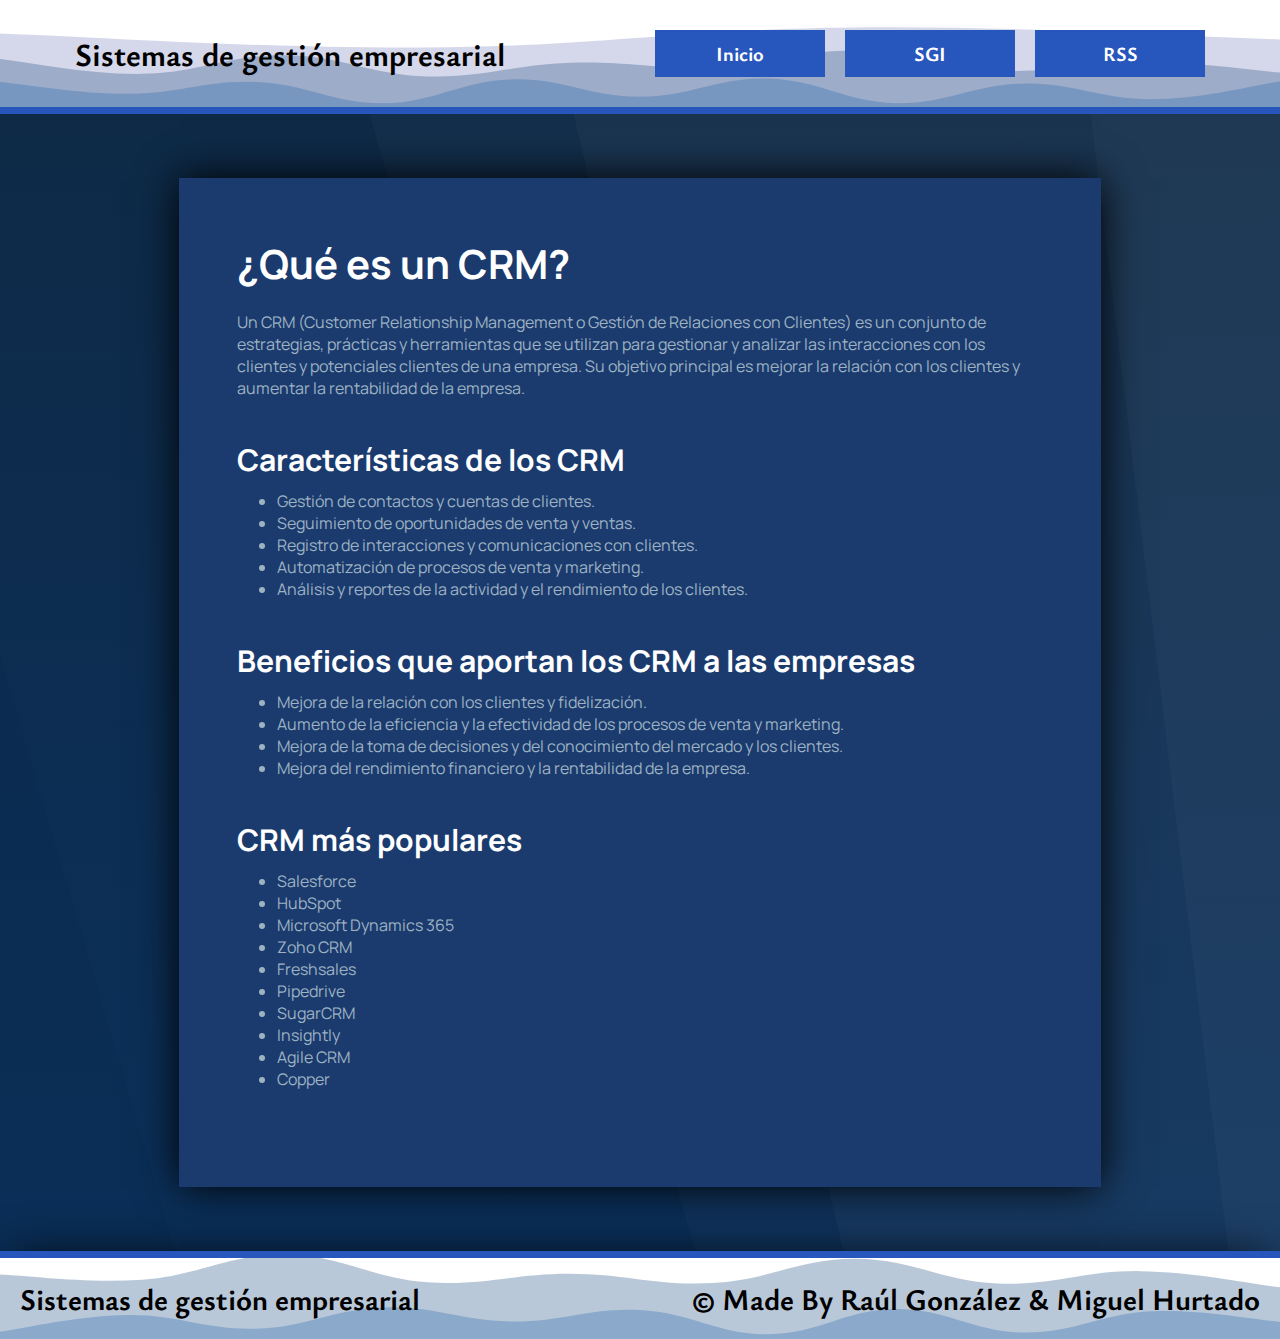
<file: html/crm.html>
<!DOCTYPE html>
<html lang="es">
<head>
    <meta charset="UTF-8">
    <meta http-equiv="X-UA-Compatible" content="IE=edge">
    <meta name="viewport" content="width=device-width, initial-scale=1.0">
    <title>Inicio</title>
    <link rel="stylesheet" href="../style/header.css">
    <link rel="stylesheet" href="../style/footer.css">
    <link rel="stylesheet" href="../style/other.css">

</head>
<body>
    <header>
        <h1>Sistemas de gestión empresarial</h1>
        <nav>
            <ul>
                <li><a href="index.html">Inicio</a></li>
                <li><a href="#">SGI</a>
                    <ul>
                        <li><a href="erp.html">ERP</a>
                            <ul>
                                <li><a href="erp.html">¿Qué son?</a></li>
                                <li><a href="erp.html#ERPC">Caracteristicas</a></li>
                                <li><a href="erp.html#ERPD">Diferencias con Suite</a></li>
                                <li><a href="erp.html#ERPT">Tipos</a></li>
                                <li><a href="erp.html#ERPB">Beneficios</a></li>
                                <li><a href="erp.html#ERPF">Fabricantes</a></li>
                            </ul>
                        </li>
                        <li><a href="crm.html">CRM</a>
                            <ul>
                                <li><a href="crm.html#CRMC">Caracteristicas</a></li>
                                <li><a href="crm.html#CRMB">Beneficios</a></li>
                                <li><a href="crm.html#CRMM">Más populares</a></li>
                            </ul>
                        </li>
                        <li><a href="bi.html">BI</a>
                            <ul>
                                <li><a href="bi.html#BIE">ETL</a></li>
                                <li><a href="bi.html#BID">Data y WareHouse</a></li>
                                <li><a href="bi.html#BIS">Más populares</a></li>
                            </ul>
                        </li>
                    </ul>
                </li>
                <li><a href="redifusion.html">RSS</a>
                    <ul>
                        <li><a href="redifusion.html#RSSR">Formato RSS</a></li>
                        <li><a href="redifusion.html#RSSA">Formato Atom</a></li>
                        <li><a href="redifusion.html#RSSC">Canales de interes</a></li>
                    </ul>
                </li>
            </ul>
        </nav>
    </header>

    <main>
        <div>
            <h2>¿Qué es un CRM?</h2>
            <p>Un CRM (Customer Relationship Management o Gestión de Relaciones con Clientes) es un conjunto de estrategias, prácticas y herramientas que se utilizan para gestionar y analizar las interacciones con los clientes y potenciales clientes de una empresa. Su objetivo principal es mejorar la relación con los clientes y aumentar la rentabilidad de la empresa.</p>
          
            <h3 id="CRMC">Características de los CRM</h3>
            <ul>
              <li>Gestión de contactos y cuentas de clientes.</li>
              <li>Seguimiento de oportunidades de venta y ventas.</li>
              <li>Registro de interacciones y comunicaciones con clientes.</li>
              <li>Automatización de procesos de venta y marketing.</li>
              <li>Análisis y reportes de la actividad y el rendimiento de los clientes.</li>
            </ul>
          
            <h3 id="CRMB">Beneficios que aportan los CRM a las empresas</h3>
            <ul>
              <li>Mejora de la relación con los clientes y fidelización.</li>
              <li>Aumento de la eficiencia y la efectividad de los procesos de venta y marketing.</li>
              <li>Mejora de la toma de decisiones y del conocimiento del mercado y los clientes.</li>
              <li>Mejora del rendimiento financiero y la rentabilidad de la empresa.</li>
            </ul>
          
            <h3 id="CRMM">CRM más populares</h3>
            <ol>
              <li>Salesforce</li>
              <li>HubSpot</li>
              <li>Microsoft Dynamics 365</li>
              <li>Zoho CRM</li>
              <li>Freshsales</li>
              <li>Pipedrive</li>
              <li>SugarCRM</li>
              <li>Insightly</li>
              <li>Agile CRM</li>
              <li>Copper</li>
            </ol>
        </div>
    </main>

    <footer>
        <h3>Sistemas de gestión empresarial</h3>
        <h3>&copy; Made By Raúl González & Miguel Hurtado</h3>
    </footer>
</body>
</html>
</file>
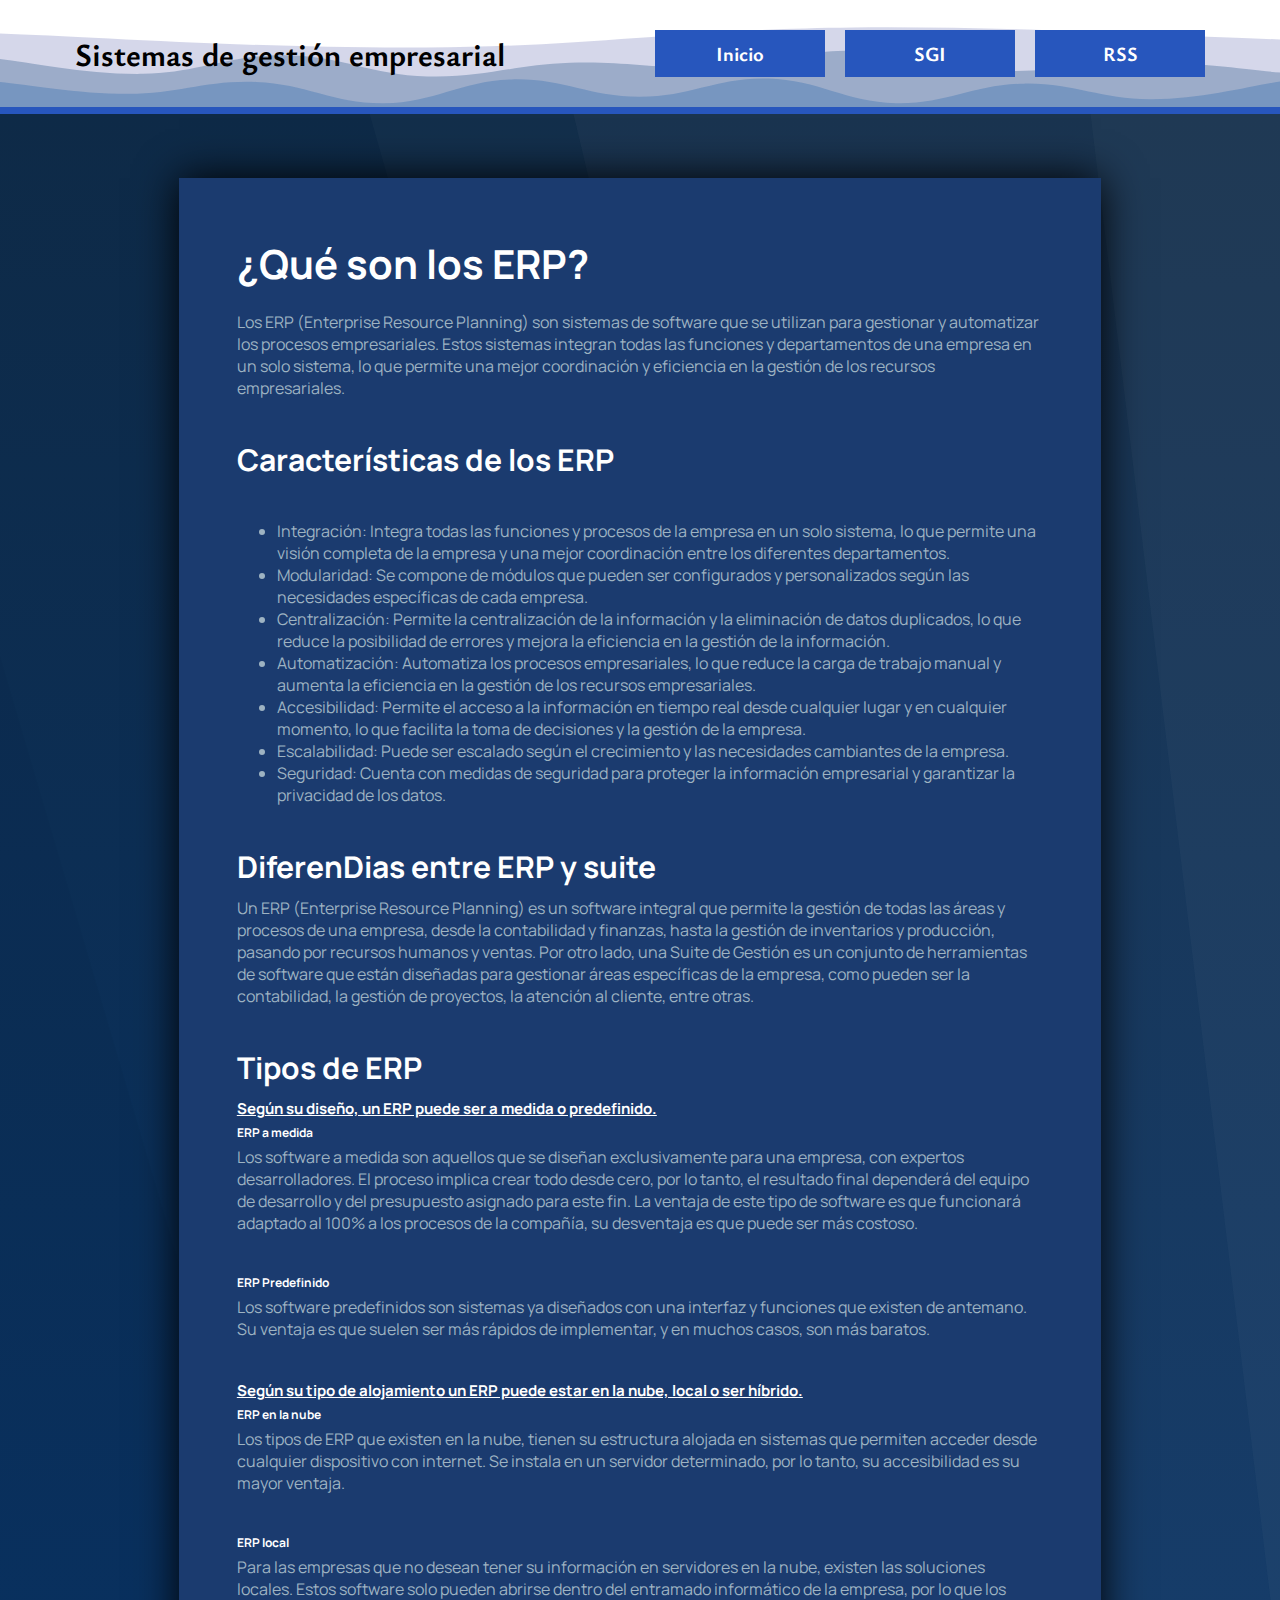
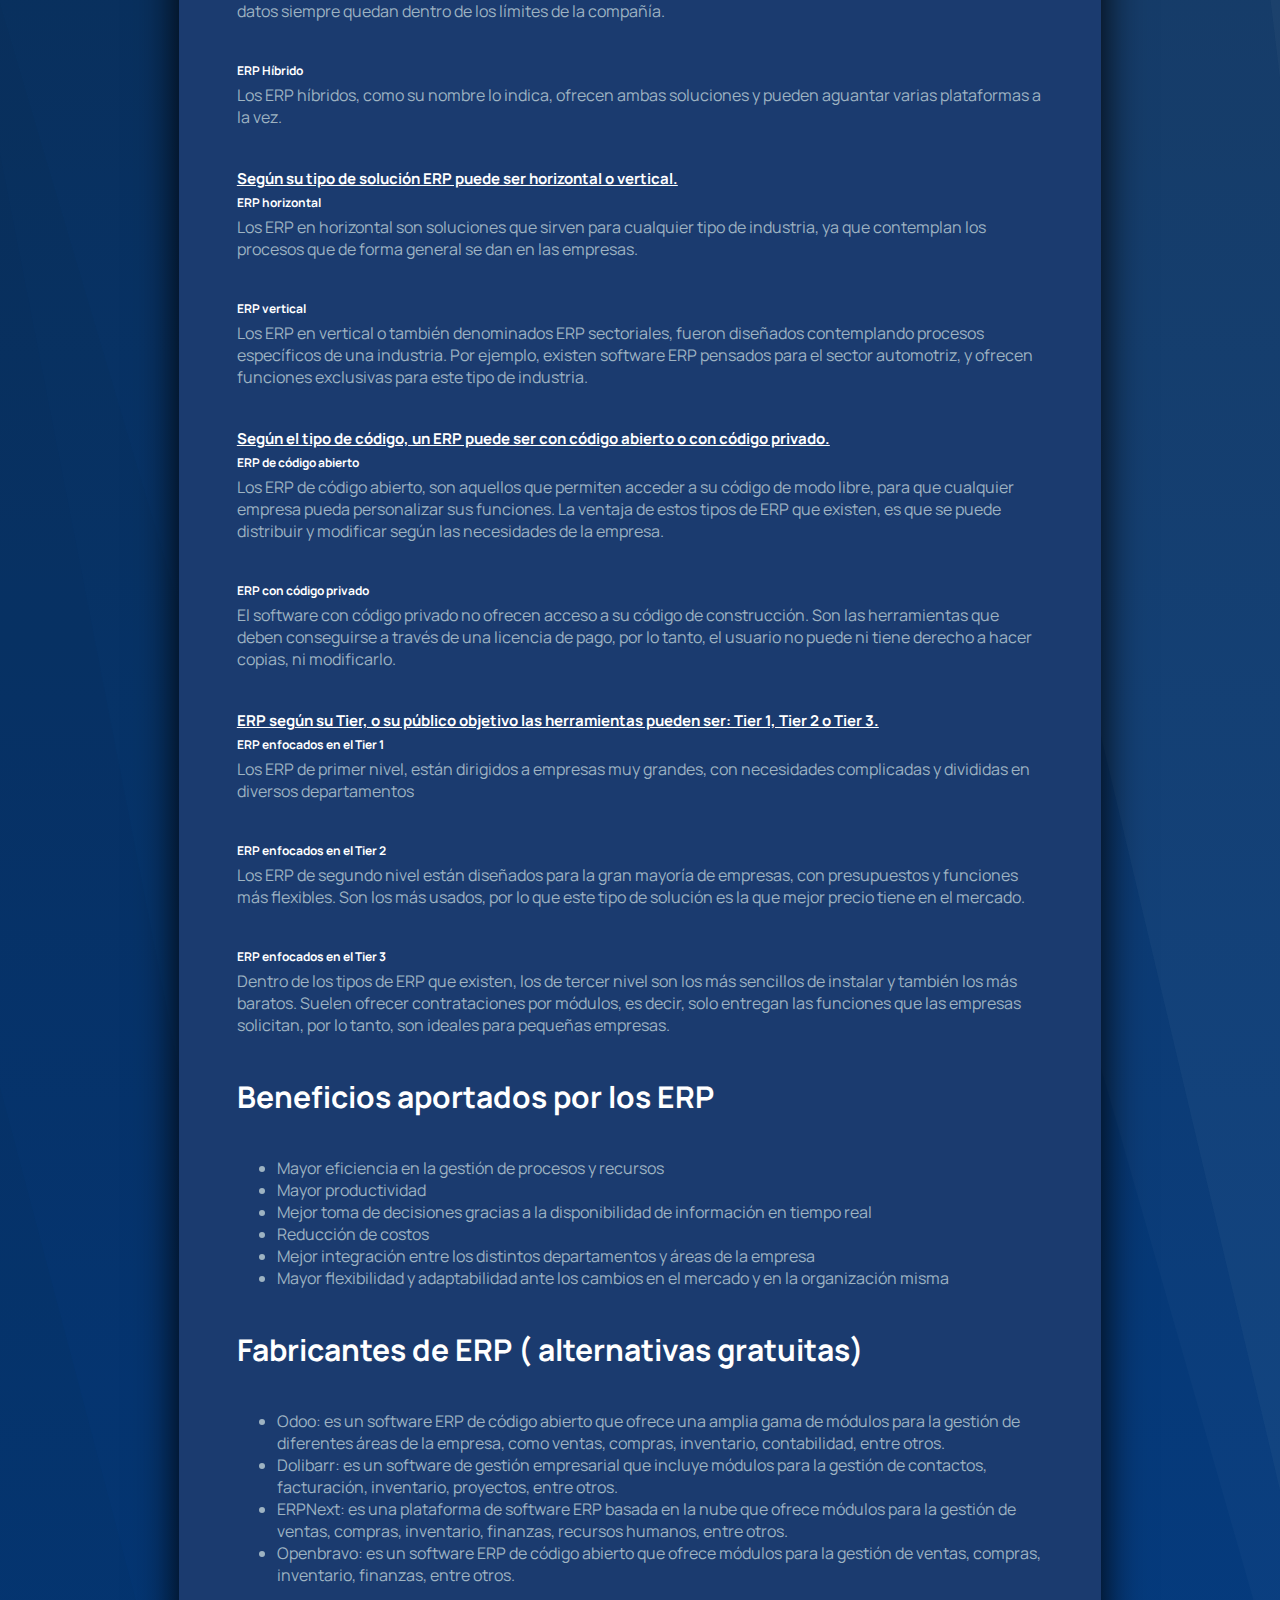
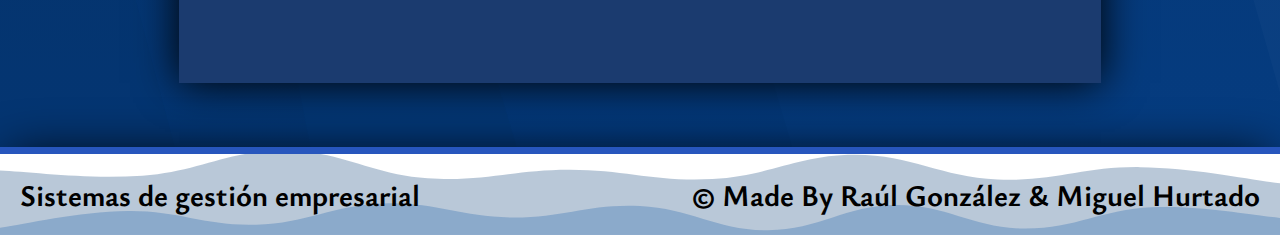
<file: html/erp.html>
<!DOCTYPE html>
<html lang="es">
<head>
    <meta charset="UTF-8">
    <meta http-equiv="X-UA-Compatible" content="IE=edge">
    <meta name="viewport" content="width=device-width, initial-scale=1.0">
    <title>Inicio</title>
    <link rel="stylesheet" href="../style/header.css">
    <link rel="stylesheet" href="../style/footer.css">
    <link rel="stylesheet" href="../style/other.css">

</head>
<body>
    <header>
        <h1>Sistemas de gestión empresarial</h1>
        <nav>
            <ul>
                <li><a href="index.html">Inicio</a></li>
                <li><a href="#">SGI</a>
                    <ul>
                        <li><a href="erp.html">ERP</a>
                            <ul>
                                <li><a href="erp.html">¿Qué son?</a></li>
                                <li><a href="erp.html#ERPC">Caracteristicas</a></li>
                                <li><a href="erp.html#ERPD">Diferencias con Suite</a></li>
                                <li><a href="erp.html#ERPT">Tipos</a></li>
                                <li><a href="erp.html#ERPB">Beneficios</a></li>
                                <li><a href="erp.html#ERPF">Fabricantes</a></li>
                            </ul>
                        </li>
                        <li><a href="crm.html">CRM</a>
                            <ul>
                                <li><a href="crm.html#CRMC">Caracteristicas</a></li>
                                <li><a href="crm.html#CRMB">Beneficios</a></li>
                                <li><a href="crm.html#CRMM">Más populares</a></li>
                            </ul>
                        </li>
                        <li><a href="bi.html">BI</a>
                            <ul>
                                <li><a href="bi.html#BIE">ETL</a></li>
                                <li><a href="bi.html#BID">Data y WareHouse</a></li>
                                <li><a href="bi.html#BIS">Más populares</a></li>
                            </ul>
                        </li>
                    </ul>
                </li>
                <li><a href="redifusion.html">RSS</a>
                    <ul>
                        <li><a href="redifusion.html#RSSR">Formato RSS</a></li>
                        <li><a href="redifusion.html#RSSA">Formato Atom</a></li>
                        <li><a href="redifusion.html#RSSC">Canales de interes</a></li>
                    </ul>
                </li>
            </ul>
        </nav>
    </header>

    <main>
        <div>
            <h2>¿Qué son los ERP?</h2>
            <p>Los ERP (Enterprise Resource Planning) son sistemas de software que se utilizan para gestionar y automatizar los procesos empresariales. Estos sistemas integran todas las funciones y departamentos de una empresa en un solo sistema, lo que permite una mejor coordinación y eficiencia en la gestión de los recursos empresariales.</p>
            <h3 id="ERPC">Características de los ERP</h3>
            <p>
                <ol>
                    <li>Integración: Integra todas las funciones y procesos de la empresa en un solo sistema, lo que permite una visión completa de la empresa y una mejor coordinación entre los diferentes departamentos.</li>
                    <li>Modularidad: Se compone de módulos que pueden ser configurados y personalizados según las necesidades específicas de cada empresa.</li>
                    <li>Centralización: Permite la centralización de la información y la eliminación de datos duplicados, lo que reduce la posibilidad de errores y mejora la eficiencia en la gestión de la información.</li>
                    <li>Automatización: Automatiza los procesos empresariales, lo que reduce la carga de trabajo manual y aumenta la eficiencia en la gestión de los recursos empresariales.</li>
                    <li>Accesibilidad: Permite el acceso a la información en tiempo real desde cualquier lugar y en cualquier momento, lo que facilita la toma de decisiones y la gestión de la empresa.</li>
                    <li>Escalabilidad: Puede ser escalado según el crecimiento y las necesidades cambiantes de la empresa.</li>
                    <li>Seguridad: Cuenta con medidas de seguridad para proteger la información empresarial y garantizar la privacidad de los datos.</li>
                </ol>            
            </p>
            <h3 id="ERPD">DiferenDias entre ERP y suite</h3>
            <p>Un ERP (Enterprise Resource Planning) es un software integral que permite la gestión de todas las áreas y procesos de una empresa, desde la contabilidad y finanzas, hasta la gestión de inventarios y producción, pasando por recursos humanos y ventas. Por otro lado, una Suite de Gestión es un conjunto de herramientas de software que están diseñadas para gestionar áreas específicas de la empresa, como pueden ser la contabilidad, la gestión de proyectos, la atención al cliente, entre otras.</p>
            <h3 id="ERPT">Tipos de ERP</h3>
            <h4>Según su diseño, un ERP puede ser a medida o predefinido.</h4>


                <h5>ERP a medida</h5>
                <p>Los software a medida son aquellos que se diseñan exclusivamente para una empresa, con expertos desarrolladores. El proceso implica crear todo desde cero, por lo tanto, el resultado final dependerá del equipo de desarrollo y del presupuesto asignado para este fin. La ventaja de este tipo de software es que funcionará adaptado al 100% a los procesos de la compañía, su desventaja es que puede ser más costoso.</p>


                <h5>ERP Predefinido</h5>
            
                <p>Los software predefinidos son sistemas ya diseñados con una interfaz y funciones que existen de antemano. Su ventaja es que suelen ser más rápidos de implementar, y en muchos casos, son más baratos.</p>
                <h4>Según su tipo de alojamiento un ERP puede estar en la nube, local o ser híbrido.</h4>
            
                <h5>ERP en la nube</h5>
                <p>Los tipos de ERP que existen en la nube, tienen su estructura alojada en sistemas que permiten acceder desde cualquier dispositivo con internet. Se instala en un servidor determinado, por lo tanto, su accesibilidad es su mayor ventaja.</p>
            
                <h5> ERP local</h5>
                <p>Para las empresas que no desean tener su información en servidores en la nube, existen las soluciones locales. Estos software solo pueden abrirse dentro del entramado informático de la empresa, por lo que los datos siempre quedan dentro de los límites de la compañía.</p>
                <h5> ERP Híbrido</h5>
                <p>Los ERP híbridos, como su nombre lo indica, ofrecen ambas soluciones y pueden aguantar varias plataformas a la vez.</p>
                <h4>Según su tipo de solución ERP puede ser horizontal o vertical.</h4>
                <h5> ERP horizontal</h5>
                <p>Los ERP en horizontal son soluciones que sirven para cualquier tipo de industria, ya que contemplan los procesos que de forma general se dan en las empresas.</p>
                <h5> ERP vertical</h5>
                <p>Los ERP en vertical o también denominados ERP sectoriales, fueron diseñados contemplando procesos específicos de una industria. Por ejemplo, existen software ERP pensados para el sector automotriz, y ofrecen funciones exclusivas para este tipo de industria.</p>
                <h4>Según el tipo de código, un ERP puede ser con código abierto o con código privado.</h4>
                <h5> ERP de código abierto</h5>
                <p>Los ERP de código abierto, son aquellos que permiten acceder a su código de modo libre, para que cualquier empresa pueda personalizar sus funciones. La ventaja de estos tipos de ERP que existen, es que se puede distribuir y modificar según las necesidades de la empresa.</p>
                <h5> ERP con código privado</h5>
                <p>El software con código privado no ofrecen acceso a su código de construcción. Son las herramientas que deben conseguirse a través de una licencia de pago, por lo tanto, el usuario no puede ni tiene derecho a hacer copias, ni modificarlo.</p>
                <h4>ERP según su Tier, o su público objetivo las herramientas pueden ser: Tier 1, Tier 2 o Tier 3.</h4>
                <h5> ERP enfocados en el Tier 1</h5>
                <p>Los ERP de primer nivel, están dirigidos a empresas muy grandes, con necesidades complicadas y divididas en diversos departamentos</p>


                <h5>ERP enfocados en el Tier 2</h5>
                <p>Los ERP de segundo nivel están diseñados para la gran mayoría de empresas, con presupuestos y funciones más flexibles. Son los más usados, por lo que este tipo de solución es la que mejor precio tiene en el mercado.</p>
                <h5>ERP enfocados en el Tier 3</h5>
                <p>Dentro de los tipos de ERP que existen, los de tercer nivel son los más sencillos de instalar y también los más baratos. Suelen ofrecer contrataciones por módulos, es decir, solo entregan las funciones que las empresas solicitan, por lo tanto, son ideales para pequeñas empresas.</p>

            <h3 id="ERPB">Beneficios aportados por los ERP</h3>
            <p>
                <ul>
                    <li>Mayor eficiencia en la gestión de procesos y recursos</li>
                    <li>Mayor productividad</li>
                    <li>Mejor toma de decisiones gracias a la disponibilidad de información en tiempo real</li>
                    <li>Reducción de costos</li>
                    <li>Mejor integración entre los distintos departamentos y áreas de la empresa</li>
                    <li>Mayor flexibilidad y adaptabilidad ante los cambios en el mercado y en la organización misma</li>
                  </ul>
            </p>
            <h3 id="ERPF">Fabricantes de ERP ( alternativas gratuitas) </h3>
            <p>
                <ul>
                    <li>Odoo: es un software ERP de código abierto que ofrece una amplia gama de módulos para la gestión de diferentes áreas de la empresa, como ventas, compras, inventario, contabilidad, entre otros.</li>
                    <li>Dolibarr: es un software de gestión empresarial que incluye módulos para la gestión de contactos, facturación, inventario, proyectos, entre otros.</li>
                    <li>ERPNext: es una plataforma de software ERP basada en la nube que ofrece módulos para la gestión de ventas, compras, inventario, finanzas, recursos humanos, entre otros.</li>
                    <li>Openbravo: es un software ERP de código abierto que ofrece módulos para la gestión de ventas, compras, inventario, finanzas, entre otros.</li>
                  </ul>              
            </p>
        </div>
    </main>

    <footer>
        <h3>Sistemas de gestión empresarial</h3>
        <h3>&copy; Made By Raúl González & Miguel Hurtado</h3>
    </footer>
</body>
</html>
</file>
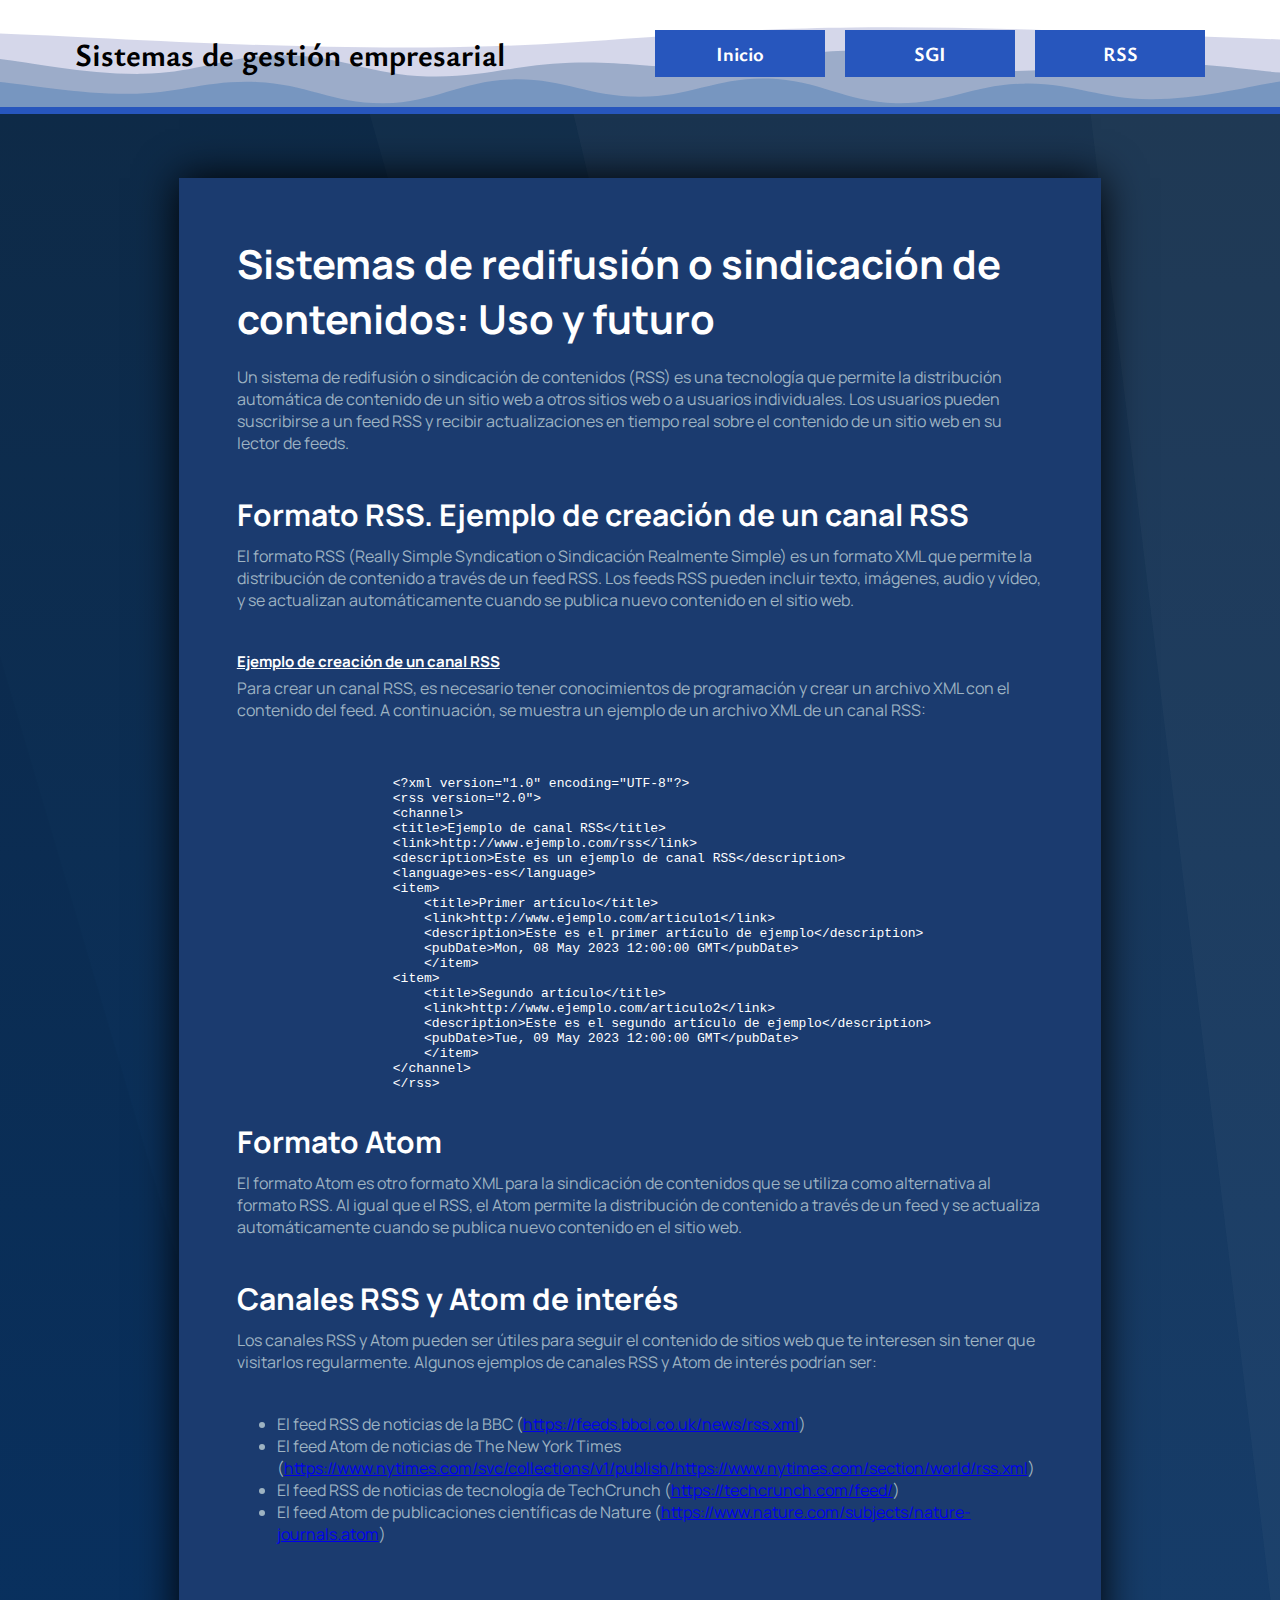
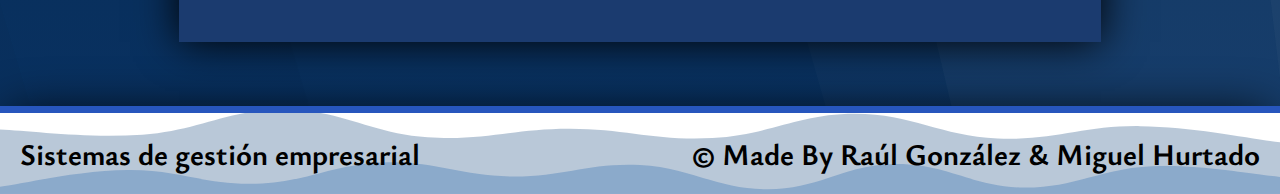
<file: html/redifusion.html>
<!DOCTYPE html>
<html lang="es">
<head>
    <meta charset="UTF-8">
    <meta http-equiv="X-UA-Compatible" content="IE=edge">
    <meta name="viewport" content="width=device-width, initial-scale=1.0">
    <title>Inicio</title>
    <link rel="stylesheet" href="../style/header.css">
    <link rel="stylesheet" href="../style/footer.css">
    <link rel="stylesheet" href="../style/other.css">

</head>
<body>
    <header>
        <h1>Sistemas de gestión empresarial</h1>
        <nav>
            <ul>
                <li><a href="index.html">Inicio</a></li>
                <li><a href="#">SGI</a>
                    <ul>
                        <li><a href="erp.html">ERP</a>
                            <ul>
                                <li><a href="erp.html">¿Qué son?</a></li>
                                <li><a href="erp.html#ERPC">Caracteristicas</a></li>
                                <li><a href="erp.html#ERPD">Diferencias con Suite</a></li>
                                <li><a href="erp.html#ERPT">Tipos</a></li>
                                <li><a href="erp.html#ERPB">Beneficios</a></li>
                                <li><a href="erp.html#ERPF">Fabricantes</a></li>
                            </ul>
                        </li>
                        <li><a href="crm.html">CRM</a>
                            <ul>
                                <li><a href="crm.html#CRMC">Caracteristicas</a></li>
                                <li><a href="crm.html#CRMB">Beneficios</a></li>
                                <li><a href="crm.html#CRMM">Más populares</a></li>
                            </ul>
                        </li>
                        <li><a href="bi.html">BI</a>
                            <ul>
                                <li><a href="bi.html#BIE">ETL</a></li>
                                <li><a href="bi.html#BID">Data y WareHouse</a></li>
                                <li><a href="bi.html#BIS">Más populares</a></li>
                            </ul>
                        </li>
                    </ul>
                </li>
                <li><a href="redifusion.html">RSS</a>
                    <ul>
                        <li><a href="redifusion.html#RSSR">Formato RSS</a></li>
                        <li><a href="redifusion.html#RSSA">Formato Atom</a></li>
                        <li><a href="redifusion.html#RSSC">Canales de interes</a></li>
                    </ul>
                </li>
            </ul>
        </nav>
    </header>

    <main>
        <div>
            <h2>Sistemas de redifusión o sindicación de contenidos: Uso y futuro</h2>
            <p>Un sistema de redifusión o sindicación de contenidos (RSS) es una tecnología que permite la distribución automática de contenido de un sitio web a otros sitios web o a usuarios individuales. Los usuarios pueden suscribirse a un feed RSS y recibir actualizaciones en tiempo real sobre el contenido de un sitio web en su lector de feeds.</p>

            <h3 id="RSSR">Formato RSS. Ejemplo de creación de un canal RSS</h3>
            <p>El formato RSS (Really Simple Syndication o Sindicación Realmente Simple) es un formato XML que permite la distribución de contenido a través de un feed RSS. Los feeds RSS pueden incluir texto, imágenes, audio y vídeo, y se actualizan automáticamente cuando se publica nuevo contenido en el sitio web.</p>

            <h4>Ejemplo de creación de un canal RSS</h4>
            <p>Para crear un canal RSS, es necesario tener conocimientos de programación y crear un archivo XML con el contenido del feed. A continuación, se muestra un ejemplo de un archivo XML de un canal RSS:</p>
             <pre>
                
                    &lt;?xml version="1.0" encoding="UTF-8"?&gt;
                    &lt;rss version="2.0"&gt;
                    &lt;channel&gt;
                    &lt;title&gt;Ejemplo de canal RSS&lt;/title&gt;
                    &lt;link&gt;http://www.ejemplo.com/rss&lt;/link&gt;
                    &lt;description&gt;Este es un ejemplo de canal RSS&lt;/description&gt;
                    &lt;language&gt;es-es&lt;/language&gt;
                    &lt;item&gt;
                        &lt;title&gt;Primer artículo&lt;/title&gt;
                        &lt;link&gt;http://www.ejemplo.com/articulo1&lt;/link&gt;
                        &lt;description&gt;Este es el primer artículo de ejemplo&lt;/description>
                        &lt;pubDate&gt;Mon, 08 May 2023 12:00:00 GMT&lt;/pubDate&gt;
                        &lt;/item&gt;
                    &lt;item&gt;
                        &lt;title&gt;Segundo artículo&lt;/title&gt;
                        &lt;link&gt;http://www.ejemplo.com/articulo2&lt;/link&gt;
                        &lt;description&gt;Este es el segundo artículo de ejemplo&lt;/description&gt;
                        &lt;pubDate&gt;Tue, 09 May 2023 12:00:00 GMT&lt;/pubDate&gt;
                        &lt;/item&gt;
                    &lt;/channel&gt;
                    &lt;/rss&gt;
               
            </pre>
            <h3 id="RSSS">Formato Atom</h3>
            <p>El formato Atom es otro formato XML para la sindicación de contenidos que se utiliza como alternativa al formato RSS. Al igual que el RSS, el Atom permite la distribución de contenido a través de un feed y se actualiza automáticamente cuando se publica nuevo contenido en el sitio web.</p>

            <h3 id="RSSC">Canales RSS y Atom de interés</h3>
            <p>Los canales RSS y Atom pueden ser útiles para seguir el contenido de sitios web que te interesen sin tener que visitarlos regularmente. Algunos ejemplos de canales RSS y Atom de interés podrían ser:</p>
            <ul>
                <li>El feed RSS de noticias de la BBC (<a href="https://feeds.bbci.co.uk/news/rss.xml">https://feeds.bbci.co.uk/news/rss.xml</a>)</li>
                <li>El feed Atom de noticias de The New York Times (<a href="https://www.nytimes.com/svc/collections/v1/publish/https://www.nytimes.com/section/world/rss.xml">https://www.nytimes.com/svc/collections/v1/publish/https://www.nytimes.com/section/world/rss.xml</a>)</li>
                <li>El feed RSS de noticias de tecnología de TechCrunch (<a href="https://techcrunch.com/feed/">https://techcrunch.com/feed/</a>)</li>
                <li>El feed Atom de publicaciones científicas de Nature (<a href="https://www.nature.com/subjects/nature-journals.atom">https://www.nature.com/subjects/nature-journals.atom</a>)</li>
            </ul>
        </div>
    </main>

    <footer>
        <h3>Sistemas de gestión empresarial</h3>
        <h3>&copy; Made By Raúl González & Miguel Hurtado</h3>
    </footer>
</body>
</html>
</file>
<file: style/header.css>
@import url('https://fonts.googleapis.com/css2?family=Manrope:wght@400;800&family=Ysabeau:wght@300&display=swap');
*{
    margin: 0;
    padding: 0;
    box-sizing: border-box;
}

/* HEADER */
header{
    display: flex;
    flex-flow: row wrap;
    justify-content:space-around;
    align-items: center;
    font-family: Ysabeau;
    background-color: white;
    width: 100%;
    border-bottom: 7px solid #2756bd;
    background-image: url("data:image/svg+xml,%3csvg xmlns='http://www.w3.org/2000/svg' version='1.1' xmlns:xlink='http://www.w3.org/1999/xlink' xmlns:svgjs='http://svgjs.com/svgjs' width='3000' height='200' preserveAspectRatio='none' viewBox='0 0 3000 200'%3e%3cg mask='url(%26quot%3b%23SvgjsMask1116%26quot%3b)' fill='none'%3e%3cpath d='M 0%2c27 C 200%2c33.6 600%2c62.8 1000%2c60 C 1400%2c57.2 1600%2c16.8 2000%2c13 C 2400%2c9.2 2800%2c35.4 3000%2c41L3000 200L0 200z' fill='rgba(43%2c 57%2c 150%2c 0.2)'%3e%3c/path%3e%3cpath d='M 0%2c87 C 66.8%2c94 200.4%2c123.8 334%2c122 C 467.6%2c120.2 534.4%2c76.8 668%2c78 C 801.6%2c79.2 868.4%2c124.4 1002%2c128 C 1135.6%2c131.6 1202.4%2c100.4 1336%2c96 C 1469.6%2c91.6 1536.4%2c111.6 1670%2c106 C 1803.6%2c100.4 1870.4%2c66.2 2004%2c68 C 2137.6%2c69.8 2204.4%2c110 2338%2c115 C 2471.6%2c120 2539.6%2c92.2 2672%2c93 C 2804.4%2c93.8 2934.4%2c113.8 3000%2c119L3000 200L0 200z' fill='rgba(24%2c 74%2c 126%2c 0.3)'%3e%3c/path%3e%3cpath d='M 0%2c141 C 60%2c146.6 180%2c169 300%2c169 C 420%2c169 480%2c136.6 600%2c141 C 720%2c145.4 780%2c192.2 900%2c191 C 1020%2c189.8 1080%2c138 1200%2c135 C 1320%2c132 1380%2c176.4 1500%2c176 C 1620%2c175.6 1680%2c130 1800%2c133 C 1920%2c136 1980%2c188.6 2100%2c191 C 2220%2c193.4 2280%2c146.8 2400%2c145 C 2520%2c143.2 2580%2c183 2700%2c182 C 2820%2c181 2940%2c148.4 3000%2c140L3000 200L0 200z' fill='rgba(34%2c 100%2c 171%2c 0.3)'%3e%3c/path%3e%3c/g%3e%3cdefs%3e%3cmask id='SvgjsMask1116'%3e%3crect width='3000' height='200' fill='white'%3e%3c/rect%3e%3c/mask%3e%3c/defs%3e%3c/svg%3e");
    background-position:bottom;
    background-size:100%;
    background-repeat: no-repeat;
}

header>h1{
    color: black;
    margin: 30px;
}

header>nav{
    margin: 30px;
}

header>nav ul{
    display: flex;
    flex-flow: row wrap;
    list-style: none;
    gap: 20px;
}

header nav a{
    text-decoration: none;
    color: white;
    font-size: 20px;
    background-color: #2756bd;
    padding: 10px 10px;
    display: block;
    font-weight: bold;
}

header nav ul ul a{
    background-color: #2756bd;
    color: white;
   
    
}

header nav li{
    border-collapse: collapse;
}

header nav ul ul{
    display: flex;
    flex-direction: column;
    gap: 0;
}

header nav ul li{
    width: 170px;
    text-align: center;
}

header nav ul li{
    position: relative;
}

header nav ul ul{
    position: absolute;
}

header nav ul ul ul{
    top: 0px;
    left: 170px;
}

header nav ul ul{
    display: none;
}

header nav ul li:hover>ul{
    display: flex;
}

header nav ul li:hover>a{
    background-color: #002983;
    color: #ffffff;
    font-size: 1.3em;
}

header nav ul ul li:hover>a{
    background-color: #002983;
    color: #ffffff;
    font-size: 1.3em;
}
</file>
<file: style/footer.css>
@import url('https://fonts.googleapis.com/css2?family=Manrope:wght@400;800&family=Ysabeau:wght@300&display=swap');

*{
    margin: 0;
    padding: 0;
    box-sizing: border-box;
}

/* FOOTER */
footer{
    font-family: Ysabeau;
    background-color: rgb(255, 255, 255);
    display: flex;
    flex-flow: row no-wrap;
    justify-content: space-between;
    box-shadow: 0px 0px 50px -10px black;
    border-top: 7px solid #2756bd;
    background-image:  url("data:image/svg+xml,%3csvg xmlns='http://www.w3.org/2000/svg' version='1.1' xmlns:xlink='http://www.w3.org/1999/xlink' xmlns:svgjs='http://svgjs.com/svgjs' width='3000' height='200' preserveAspectRatio='none' viewBox='0 0 3000 200'%3e%3cg mask='url(%26quot%3b%23SvgjsMask1113%26quot%3b)' fill='none'%3e%3cpath d='M 0%2c49 C 66.8%2c51.4 200.4%2c70.4 334%2c61 C 467.6%2c51.6 534.4%2c0.8 668%2c2 C 801.6%2c3.2 868.4%2c58 1002%2c67 C 1135.6%2c76 1202.4%2c46.6 1336%2c47 C 1469.6%2c47.4 1536.4%2c76 1670%2c69 C 1803.6%2c62 1870.4%2c11.8 2004%2c12 C 2137.6%2c12.2 2204.4%2c64.2 2338%2c70 C 2471.6%2c75.8 2539.6%2c39.2 2672%2c41 C 2804.4%2c42.8 2934.4%2c71.4 3000%2c79L3000 200L0 200z' fill='rgba(24%2c 74%2c 126%2c 0.3)'%3e%3c/path%3e%3cpath d='M 0%2c183 C 60%2c175.2 180%2c145.4 300%2c144 C 420%2c142.6 480%2c179.6 600%2c176 C 720%2c172.4 780%2c129.4 900%2c126 C 1020%2c122.6 1080%2c157.8 1200%2c159 C 1320%2c160.2 1380%2c126 1500%2c132 C 1620%2c138 1680%2c189.4 1800%2c189 C 1920%2c188.6 1980%2c130.8 2100%2c130 C 2220%2c129.2 2280%2c184 2400%2c185 C 2520%2c186 2580%2c140 2700%2c135 C 2820%2c130 2940%2c155 3000%2c160L3000 200L0 200z' fill='rgba(34%2c 100%2c 171%2c 0.3)'%3e%3c/path%3e%3c/g%3e%3cdefs%3e%3cmask id='SvgjsMask1113'%3e%3crect width='3000' height='200' fill='white'%3e%3c/rect%3e%3c/mask%3e%3c/defs%3e%3c/svg%3e");
    background-position:bottom;
    background-size:100%;
    background-repeat: no-repeat;
}

footer h3{
    margin: 20px;
    color: black;
}
</file>
<file: style/index.css>
@import url('https://fonts.googleapis.com/css2?family=Manrope:wght@400;800&display=swap');

*{
    margin: 0;
    padding: 0;
    box-sizing: border-box;
}

/* OTHERS */
img{
    width: 100%;
}
.dentro img{
    width: 100%;
    height: 100%;
}
a{
    color: white;
    text-decoration: none;
}
.partes{
    display: flex;
    justify-content: space-between;
    align-items: center;
    width: 100%;
    
    margin-top: 5%;
}
.dentro{
    background-color: rgb(9, 9, 57);
    box-shadow: 0;
    width: 45%;
    padding: 5%;
}
main{
    font-family: Manrope;
    color: white;
    display: flex;
    justify-content: center;
    padding: 5%;
    background-image: url("data:image/svg+xml,%3csvg xmlns='http://www.w3.org/2000/svg' version='1.1' xmlns:xlink='http://www.w3.org/1999/xlink' xmlns:svgjs='http://svgjs.com/svgjs' width='1440' height='5000' preserveAspectRatio='none' viewBox='0 0 1440 5000'%3e%3cg mask='url(%26quot%3b%23SvgjsMask1088%26quot%3b)' fill='none'%3e%3crect width='1440' height='5000' x='0' y='0' fill='url(%23SvgjsLinearGradient1089)'%3e%3c/rect%3e%3cpath d='M1440 0L1280.1 0L1440 1403.88z' fill='rgba(255%2c 255%2c 255%2c .1)'%3e%3c/path%3e%3cpath d='M1280.1 0L1440 1403.88L1440 2886.25L1090.46 0z' fill='rgba(255%2c 255%2c 255%2c .075)'%3e%3c/path%3e%3cpath d='M1090.46 0L1440 2886.25L1440 3650.65L573.36 0z' fill='rgba(255%2c 255%2c 255%2c .05)'%3e%3c/path%3e%3cpath d='M573.36 0L1440 3650.65L1440 3737.86L369.54 0z' fill='rgba(255%2c 255%2c 255%2c .025)'%3e%3c/path%3e%3cpath d='M0 5000L642.39 5000L0 2572.56z' fill='rgba(0%2c 0%2c 0%2c .1)'%3e%3c/path%3e%3cpath d='M0 2572.56L642.39 5000L654.91 5000L0 1639.11z' fill='rgba(0%2c 0%2c 0%2c .075)'%3e%3c/path%3e%3cpath d='M0 1639.1099999999997L654.91 5000L1040.44 5000L0 1489.3799999999997z' fill='rgba(0%2c 0%2c 0%2c .05)'%3e%3c/path%3e%3cpath d='M0 1489.3799999999997L1040.44 5000L1312.48 5000L0 542.1199999999997z' fill='rgba(0%2c 0%2c 0%2c .025)'%3e%3c/path%3e%3c/g%3e%3cdefs%3e%3cmask id='SvgjsMask1088'%3e%3crect width='1440' height='5000' fill='white'%3e%3c/rect%3e%3c/mask%3e%3clinearGradient x1='50%25' y1='0%25' x2='50%25' y2='100%25' gradientUnits='userSpaceOnUse' id='SvgjsLinearGradient1089'%3e%3cstop stop-color='%230e2a47' offset='0'%3e%3c/stop%3e%3cstop stop-color='%2300459e' offset='1'%3e%3c/stop%3e%3c/linearGradient%3e%3c/defs%3e%3c/svg%3e");
}

#general{
    background-color: #1b3b6f;
    width: 80%;
    padding: 5%;
    box-shadow: 0px 0px 40px 0px black;
    
}

main ul, main ol{
    list-style:disc;
    margin-left: 40px;
    margin-bottom: 40px;
    color: #9eb3c2;
}

h2{
    font-size: 40px;
    margin-bottom: 10px;
    color: white;
    font-weight: bold;
}

h3{
    font-size: 30px;
    margin-bottom: 10px;
    color: white;
    font-weight: bold;
}

h4{
    font-size: 15px;
    margin-bottom: 5px;
    text-decoration:underline;
}
h5{
    font-size: 12px;
    margin-bottom: 5px;
}

main div>p{
    margin-bottom: 20px;
    color: #9eb3c2;
}

#esp{
    margin-top: 40px;
}
</file>
<file: style/other.css>
@import url('https://fonts.googleapis.com/css2?family=Manrope:wght@400;800&display=swap');

*{
    margin: 0;
    padding: 0;
    box-sizing: border-box;
}

/* OTHERS */
main{
    font-family: Manrope;
    color: white;
    display: flex;
    justify-content: center;
    padding: 5%;
    background-image: url("data:image/svg+xml,%3csvg xmlns='http://www.w3.org/2000/svg' version='1.1' xmlns:xlink='http://www.w3.org/1999/xlink' xmlns:svgjs='http://svgjs.com/svgjs' width='1440' height='5000' preserveAspectRatio='none' viewBox='0 0 1440 5000'%3e%3cg mask='url(%26quot%3b%23SvgjsMask1088%26quot%3b)' fill='none'%3e%3crect width='1440' height='5000' x='0' y='0' fill='url(%23SvgjsLinearGradient1089)'%3e%3c/rect%3e%3cpath d='M1440 0L1280.1 0L1440 1403.88z' fill='rgba(255%2c 255%2c 255%2c .1)'%3e%3c/path%3e%3cpath d='M1280.1 0L1440 1403.88L1440 2886.25L1090.46 0z' fill='rgba(255%2c 255%2c 255%2c .075)'%3e%3c/path%3e%3cpath d='M1090.46 0L1440 2886.25L1440 3650.65L573.36 0z' fill='rgba(255%2c 255%2c 255%2c .05)'%3e%3c/path%3e%3cpath d='M573.36 0L1440 3650.65L1440 3737.86L369.54 0z' fill='rgba(255%2c 255%2c 255%2c .025)'%3e%3c/path%3e%3cpath d='M0 5000L642.39 5000L0 2572.56z' fill='rgba(0%2c 0%2c 0%2c .1)'%3e%3c/path%3e%3cpath d='M0 2572.56L642.39 5000L654.91 5000L0 1639.11z' fill='rgba(0%2c 0%2c 0%2c .075)'%3e%3c/path%3e%3cpath d='M0 1639.1099999999997L654.91 5000L1040.44 5000L0 1489.3799999999997z' fill='rgba(0%2c 0%2c 0%2c .05)'%3e%3c/path%3e%3cpath d='M0 1489.3799999999997L1040.44 5000L1312.48 5000L0 542.1199999999997z' fill='rgba(0%2c 0%2c 0%2c .025)'%3e%3c/path%3e%3c/g%3e%3cdefs%3e%3cmask id='SvgjsMask1088'%3e%3crect width='1440' height='5000' fill='white'%3e%3c/rect%3e%3c/mask%3e%3clinearGradient x1='50%25' y1='0%25' x2='50%25' y2='100%25' gradientUnits='userSpaceOnUse' id='SvgjsLinearGradient1089'%3e%3cstop stop-color='%230e2a47' offset='0'%3e%3c/stop%3e%3cstop stop-color='%2300459e' offset='1'%3e%3c/stop%3e%3c/linearGradient%3e%3c/defs%3e%3c/svg%3e");
}

main div{
    background-color: #1b3b6f;
    width: 80%;
    padding: 5%;
    box-shadow: 0px 0px 40px 0px black;
}

main ul, main ol{
    list-style:disc;
    margin-left: 40px;
    margin-bottom: 40px;
    color: #9eb3c2;
}

h2{
    font-size: 40px;
    margin-bottom: 20px;
    color: white;
    font-weight: bold;
}

h3{
    font-size: 30px;
    margin-bottom: 10px;
    color: white;
    font-weight: bold;
}

h4{
    font-size: 15px;
    margin-bottom: 5px;
    text-decoration:underline;
}
h5{
    font-size: 12px;
    margin-bottom: 5px;
}

main div>p{
    margin-bottom: 40px;
    color: #9eb3c2;
}
</file>
